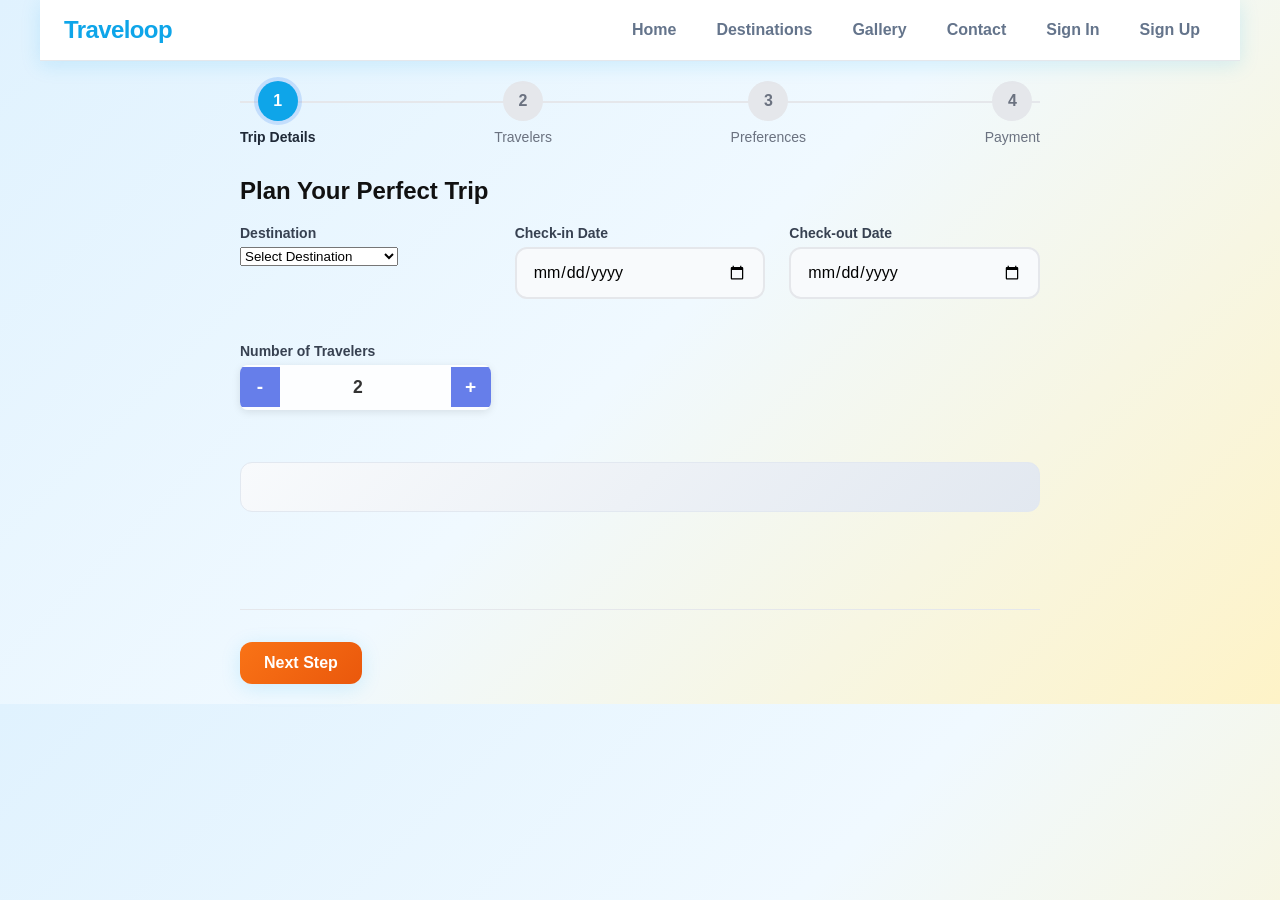
<file: booking.html>
<!DOCTYPE html>
<html lang="en">
<head>
  <meta charset="utf-8" />
  <meta name="viewport" content="width=device-width,initial-scale=1" />
  <title>Book Your Trip - Traveloop</title>
  <link rel="stylesheet" href="css/style.css" />
  <script src="js/app.js"></script>
</head>
<body>
  <nav class="nav container">
    <div class="brand">Traveloop</div>
    <ul class="nav-links" id="mainNavLinks">
      <li><a href="index.html">Home</a></li>
      <li><a href="destinations.html">Destinations</a></li>
      <li><a href="gallery.html">Gallery</a></li>
      <li><a href="contact.html">Contact</a></li>
      <li><a href="login.html">Sign In</a></li>
      <li><a href="signup.html">Sign Up</a></li>
    </ul>
  </nav>

  <main class="container">
    <div class="booking-container">
      <div class="booking-progress">
        <div class="step active" data-step="1">
          <div class="step-number">1</div>
          <div class="step-label">Trip Details</div>
        </div>
        <div class="step" data-step="2">
          <div class="step-number">2</div>
          <div class="step-label">Travelers</div>
        </div>
        <div class="step" data-step="3">
          <div class="step-number">3</div>
          <div class="step-label">Preferences</div>
        </div>
        <div class="step" data-step="4">
          <div class="step-number">4</div>
          <div class="step-label">Payment</div>
        </div>
      </div>

      <div class="booking-content">
        <!-- Step 1: Trip Details -->
        <div class="booking-step active" id="step1">
          <h2>Plan Your Perfect Trip</h2>
          <div class="form-grid">
            <div class="form-group">
              <label>Destination</label>
              <select id="destination" onchange="updatePricing()">
                <option value="">Select Destination</option>
                <option value="goa">Goa - ₹3,000/day</option>
                <option value="manali">Manali - ₹2,500/day</option>
                <option value="jaipur">Jaipur - ₹2,000/day</option>
                <option value="kerala">Kerala - ₹3,500/day</option>
                <option value="agra">Agra - ₹2,000/day</option>
                <option value="kashmir">Kashmir - ₹3,000/day</option>
                <option value="ladakh">Ladakh - ₹4,000/day</option>
                <option value="andaman">Andaman - ₹4,500/day</option>
              </select>
            </div>
            <div class="form-group">
              <label>Check-in Date</label>
              <input type="date" id="checkin" onchange="updatePricing()" />
            </div>
            <div class="form-group">
              <label>Check-out Date</label>
              <input type="date" id="checkout" onchange="updatePricing()" />
            </div>
            <div class="form-group">
              <label>Number of Travelers</label>
              <div class="number-input">
                <button type="button" onclick="updateTravelers(-1)">-</button>
                <input type="number" id="travelers" value="2" min="1" max="20" onchange="updatePricing()" />
                <button type="button" onclick="updateTravelers(1)">+</button>
              </div>
            </div>
          </div>
          <div class="pricing-summary" id="pricingSummary"></div>
        </div>

        <!-- Step 2: Travelers -->
        <div class="booking-step" id="step2">
          <h2>Traveler Information</h2>
          <div id="travelersForm"></div>
        </div>

        <!-- Step 3: Preferences -->
        <div class="booking-step" id="step3">
          <h2>Travel Preferences</h2>
          <div class="preferences-grid">
            <div class="preference-group">
              <h3>Accommodation Type</h3>
              <div class="radio-group">
                <label><input type="radio" name="accommodation" value="hotel" checked /> Hotel</label>
                <label><input type="radio" name="accommodation" value="resort" /> Resort</label>
                <label><input type="radio" name="accommodation" value="homestay" /> Homestay</label>
              </div>
            </div>
            <div class="preference-group">
              <h3>Meal Plan</h3>
              <div class="radio-group">
                <label><input type="radio" name="meals" value="none" /> No Meals</label>
                <label><input type="radio" name="meals" value="breakfast" checked /> Breakfast Only</label>
                <label><input type="radio" name="meals" value="full" /> Full Board</label>
              </div>
            </div>
            <div class="preference-group">
              <h3>Transportation</h3>
              <div class="checkbox-group">
                <label><input type="checkbox" name="transport" value="flight" /> Flight Booking</label>
                <label><input type="checkbox" name="transport" value="cab" /> Airport Transfer</label>
                <label><input type="checkbox" name="transport" value="local" /> Local Transport</label>
              </div>
            </div>
            <div class="preference-group">
              <h3>Activities</h3>
              <div class="checkbox-group">
                <label><input type="checkbox" name="activities" value="sightseeing" /> Sightseeing Tours</label>
                <label><input type="checkbox" name="activities" value="adventure" /> Adventure Sports</label>
                <label><input type="checkbox" name="activities" value="cultural" /> Cultural Experiences</label>
              </div>
            </div>
          </div>
        </div>

        <!-- Step 4: Payment -->
        <div class="booking-step" id="step4">
          <h2>Payment Details</h2>
          <div class="payment-container">
            <div class="booking-summary">
              <h3>Booking Summary</h3>
              <div id="finalSummary"></div>
            </div>
            <div class="payment-form">
              <div class="payment-methods">
                <label class="payment-method active">
                  <input type="radio" name="payment" value="card" checked />
                  <span>💳 Credit/Debit Card</span>
                </label>
                <label class="payment-method">
                  <input type="radio" name="payment" value="upi" />
                  <span>📱 UPI</span>
                </label>
                <label class="payment-method">
                  <input type="radio" name="payment" value="wallet" />
                  <span>👛 Wallet</span>
                </label>
              </div>
              <div class="card-form" id="cardForm">
                <div class="form-group">
                  <label>Card Number</label>
                  <input type="text" placeholder="1234 5678 9012 3456" maxlength="19" />
                </div>
                <div class="form-row">
                  <div class="form-group">
                    <label>Expiry Date</label>
                    <input type="text" placeholder="MM/YY" maxlength="5" />
                  </div>
                  <div class="form-group">
                    <label>CVV</label>
                    <input type="text" placeholder="123" maxlength="3" />
                  </div>
                </div>
                <div class="form-group">
                  <label>Cardholder Name</label>
                  <input type="text" placeholder="John Doe" />
                </div>
              </div>
            </div>
          </div>
        </div>
      </div>

      <div class="booking-actions">
        <button class="btn-secondary" id="prevBtn" onclick="previousStep()" style="display: none;">Previous</button>
        <button class="btn" id="nextBtn" onclick="nextStep()">Next Step</button>
      </div>
    </div>
  </main>

  <script>
    let currentStep = 1;
    let bookingData = {};

    document.addEventListener('DOMContentLoaded', () => {
      updatePricing();
      generateTravelersForm();
      
      // Check if destination was selected from home page
      const selectedDestination = localStorage.getItem('selected_destination');
      if (selectedDestination) {
        const destinationSelect = document.getElementById('destination');
        if (destinationSelect) {
          destinationSelect.value = selectedDestination;
          updatePricing();
        }
        localStorage.removeItem('selected_destination');
      }
    });

    function nextStep() {
      if (validateStep(currentStep)) {
        if (currentStep < 4) {
          currentStep++;
          updateStepDisplay();
        } else {
          processBooking();
        }
      }
    }

    function previousStep() {
      if (currentStep > 1) {
        currentStep--;
        updateStepDisplay();
      }
    }

    function updateStepDisplay() {
      document.querySelectorAll('.step').forEach((step, index) => {
        step.classList.toggle('active', index + 1 <= currentStep);
      });

      document.querySelectorAll('.booking-step').forEach((step, index) => {
        step.classList.toggle('active', index + 1 === currentStep);
      });

      document.getElementById('prevBtn').style.display = currentStep > 1 ? 'block' : 'none';
      document.getElementById('nextBtn').textContent = currentStep === 4 ? 'Complete Booking' : 'Next Step';
    }

    function validateStep(step) {
      switch(step) {
        case 1:
          return document.getElementById('destination').value && 
                 document.getElementById('checkin').value && 
                 document.getElementById('checkout').value;
        case 2:
          return true; // Travelers form validation
        case 3:
          return true; // Preferences validation
        case 4:
          return true; // Payment validation
      }
    }

    function updateTravelers(delta) {
      const input = document.getElementById('travelers');
      const newValue = Math.max(1, Math.min(20, parseInt(input.value) + delta));
      input.value = newValue;
      updatePricing();
      generateTravelersForm();
    }

    function generateTravelersForm() {
      const count = parseInt(document.getElementById('travelers').value);
      const container = document.getElementById('travelersForm');
      
      let html = '';
      for (let i = 1; i <= count; i++) {
        html += `
          <div class="traveler-form">
            <h4>Traveler ${i}</h4>
            <div class="form-row">
              <div class="form-group">
                <label>First Name</label>
                <input type="text" required />
              </div>
              <div class="form-group">
                <label>Last Name</label>
                <input type="text" required />
              </div>
            </div>
            <div class="form-row">
              <div class="form-group">
                <label>Age</label>
                <input type="number" min="1" max="100" required />
              </div>
              <div class="form-group">
                <label>Gender</label>
                <select required>
                  <option value="">Select</option>
                  <option value="male">Male</option>
                  <option value="female">Female</option>
                  <option value="other">Other</option>
                </select>
              </div>
            </div>
          </div>
        `;
      }
      container.innerHTML = html;
    }

    function updatePricing() {
      const destination = document.getElementById('destination').value;
      const checkin = document.getElementById('checkin').value;
      const checkout = document.getElementById('checkout').value;
      const travelers = parseInt(document.getElementById('travelers').value);

      if (!destination || !checkin || !checkout) return;

      const prices = {
        goa: 3000, manali: 2500, jaipur: 2000, kerala: 3500,
        agra: 2000, kashmir: 3000, ladakh: 4000, andaman: 4500
      };

      const days = Math.ceil((new Date(checkout) - new Date(checkin)) / (1000 * 60 * 60 * 24));
      const basePrice = prices[destination] * days * travelers;
      const taxes = basePrice * 0.18;
      const total = basePrice + taxes;

      document.getElementById('pricingSummary').innerHTML = `
        <div class="pricing-card">
          <h3>Price Breakdown</h3>
          <div class="price-item">
            <span>Base Price (${days} days × ${travelers} travelers)</span>
            <span>₹${basePrice.toLocaleString()}</span>
          </div>
          <div class="price-item">
            <span>Taxes & Fees (18%)</span>
            <span>₹${taxes.toLocaleString()}</span>
          </div>
          <div class="price-total">
            <span>Total Amount</span>
            <span>₹${total.toLocaleString()}</span>
          </div>
        </div>
      `;
    }

    function processBooking() {
      alert('Booking Successful! 🎉\n\nYour trip has been booked successfully. You will receive a confirmation email shortly.');
      window.location.href = 'profile.html';
    }
  </script>
</body>
</html>
</file>
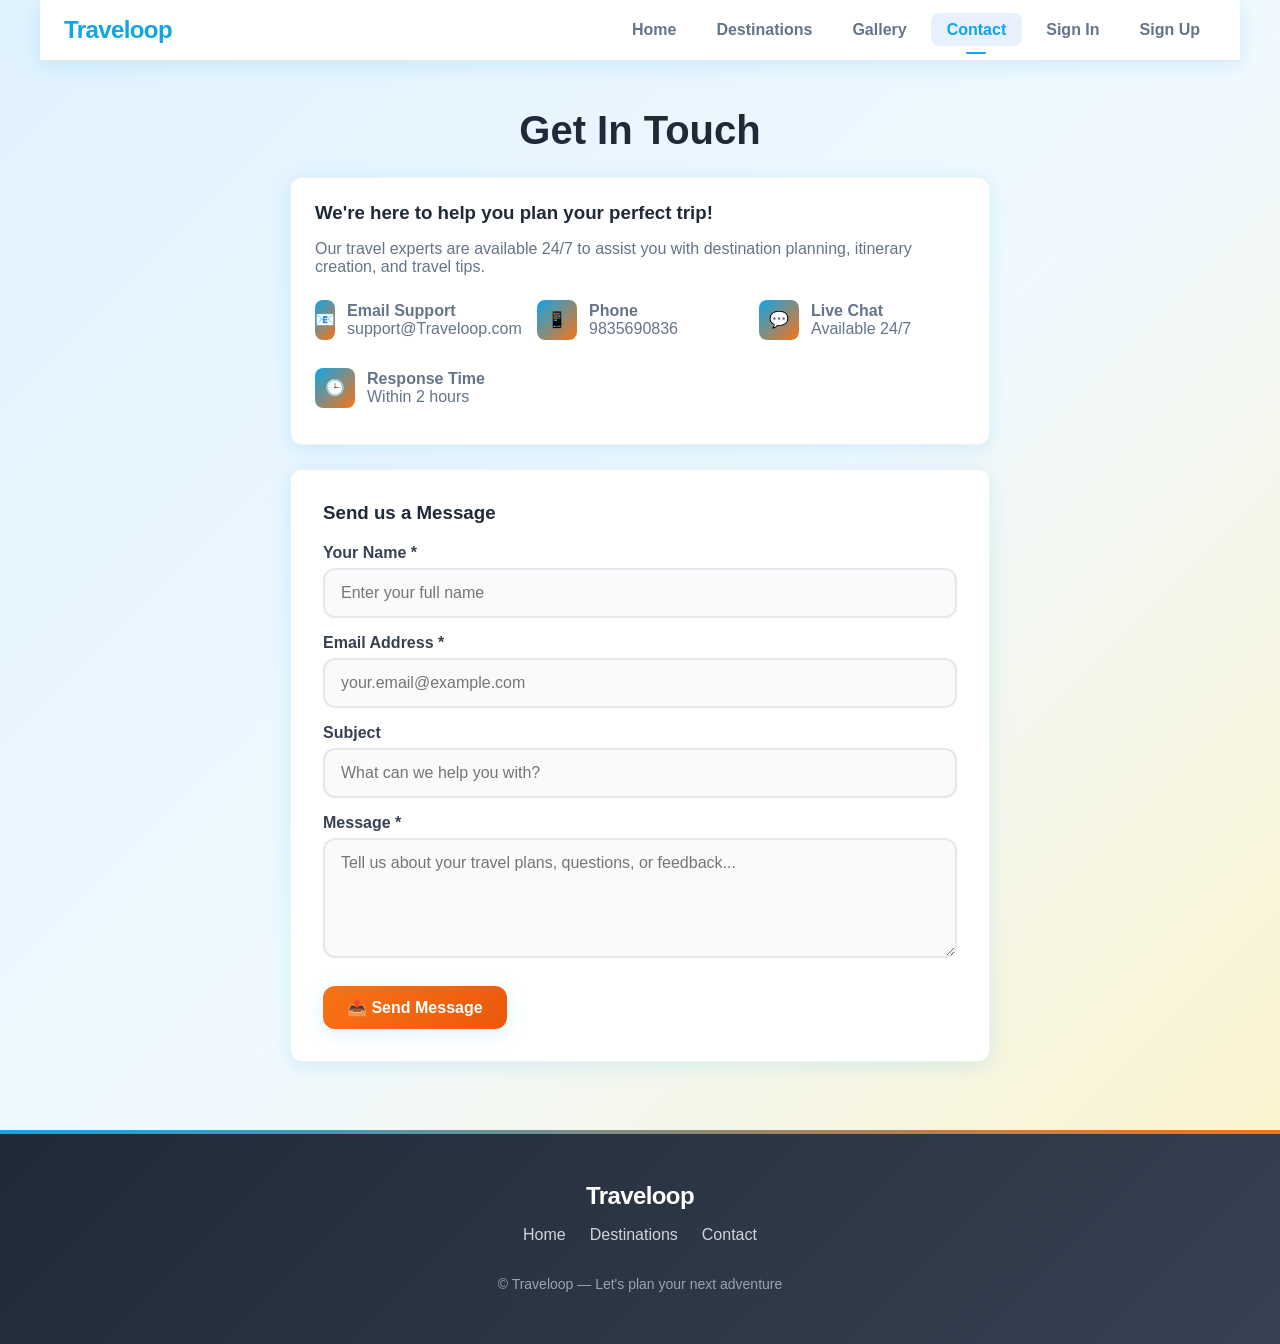
<file: contact.html>
<!DOCTYPE html>
<html lang="en">
<head>
  <meta charset="utf-8" />
  <meta name="viewport" content="width=device-width,initial-scale=1" />
  <title>Traveloop - Contact</title>
  <link rel="stylesheet" href="css/style.css" />
  <script src="js/app.js"></script>
</head>
<body>


  <nav class="nav container">
    <div class="brand">Traveloop</div>
    <ul class="nav-links" id="mainNavLinks">
      <!-- Navigation will be updated by JavaScript based on login state -->
      <li><a href="index.html">Home</a></li>
      <li><a href="destinations.html">Destinations</a></li>
      <li><a href="gallery.html">Gallery</a></li>
      <li><a href="contact.html" class="active">Contact</a></li>
      <li><a href="login.html">Sign In</a></li>
      <li><a href="signup.html">Sign Up</a></li>
    </ul>
  </nav>

  <main class="container">
    <h1 style="font-size: 2.5rem; font-weight: 800; margin-bottom: 24px; color: #1f2937; text-align: center;">Get In Touch</h1>
    
    <div class="contact-container">
      <div class="contact-info">
        <h3>We're here to help you plan your perfect trip!</h3>
        <p style="color: var(--muted); margin-bottom: 24px;">Our travel experts are available 24/7 to assist you with destination planning, itinerary creation, and travel tips.</p>
        
        <div style="display: grid; grid-template-columns: repeat(auto-fit, minmax(200px, 1fr)); gap: 16px;">
          <div class="contact-item">
            <div class="icon">📧</div>
            <div>
              <strong>Email Support</strong><br>
              support@Traveloop.com
            </div>
          </div>
          <div class="contact-item">
            <div class="icon">📱</div>
            <div>
              <strong>Phone</strong><br>
9835690836
            </div>
          </div>
          <div class="contact-item">
            <div class="icon">💬</div>
            <div>
              <strong>Live Chat</strong><br>
              Available 24/7
            </div>
          </div>
          <div class="contact-item">
            <div class="icon">🕒</div>
            <div>
              <strong>Response Time</strong><br>
              Within 2 hours
            </div>
          </div>
        </div>
      </div>

      <form id="contactForm" onsubmit="submitContact(event)" class="contact-form">
        <h3 style="margin: 0 0 20px; color: #1f2937;">Send us a Message</h3>
        
        <label for="cname">Your Name *</label>
        <input type="text" id="cname" placeholder="Enter your full name" required />
        
        <label for="cemail">Email Address *</label>
        <input type="email" id="cemail" placeholder="your.email@example.com" required />
        
        <label for="csubject">Subject</label>
        <input type="text" id="csubject" placeholder="What can we help you with?" />
        
        <label for="cmessage">Message *</label>
        <textarea id="cmessage" placeholder="Tell us about your travel plans, questions, or feedback..." required></textarea>
        
        <button class="btn" type="submit" style="margin-top: 8px;">
          📤 Send Message
        </button>
      </form>
      
      <div id="contact-success" class="hidden" style="background: var(--success); color: white; padding: 16px; border-radius: var(--radius); text-align: center; margin-top: 16px;">
        ✅ Thank you! Your message has been recorded successfully. We'll get back to you within 2 hours.
      </div>
    </div>
  </main>

  <footer class="footer">
    <div class="container">
      <div class="brand">Traveloop</div>
      <ul class="links">
        <li><a href="index.html">Home</a></li>
        <li><a href="destinations.html">Destinations</a></li>
        <li><a href="contact.html">Contact</a></li>
      </ul>
      <div class="copyright">
        © <span id="year4"></span> Traveloop — Let's plan your next adventure
      </div>
    </div>
  </footer>



</body>
</html>
</file>
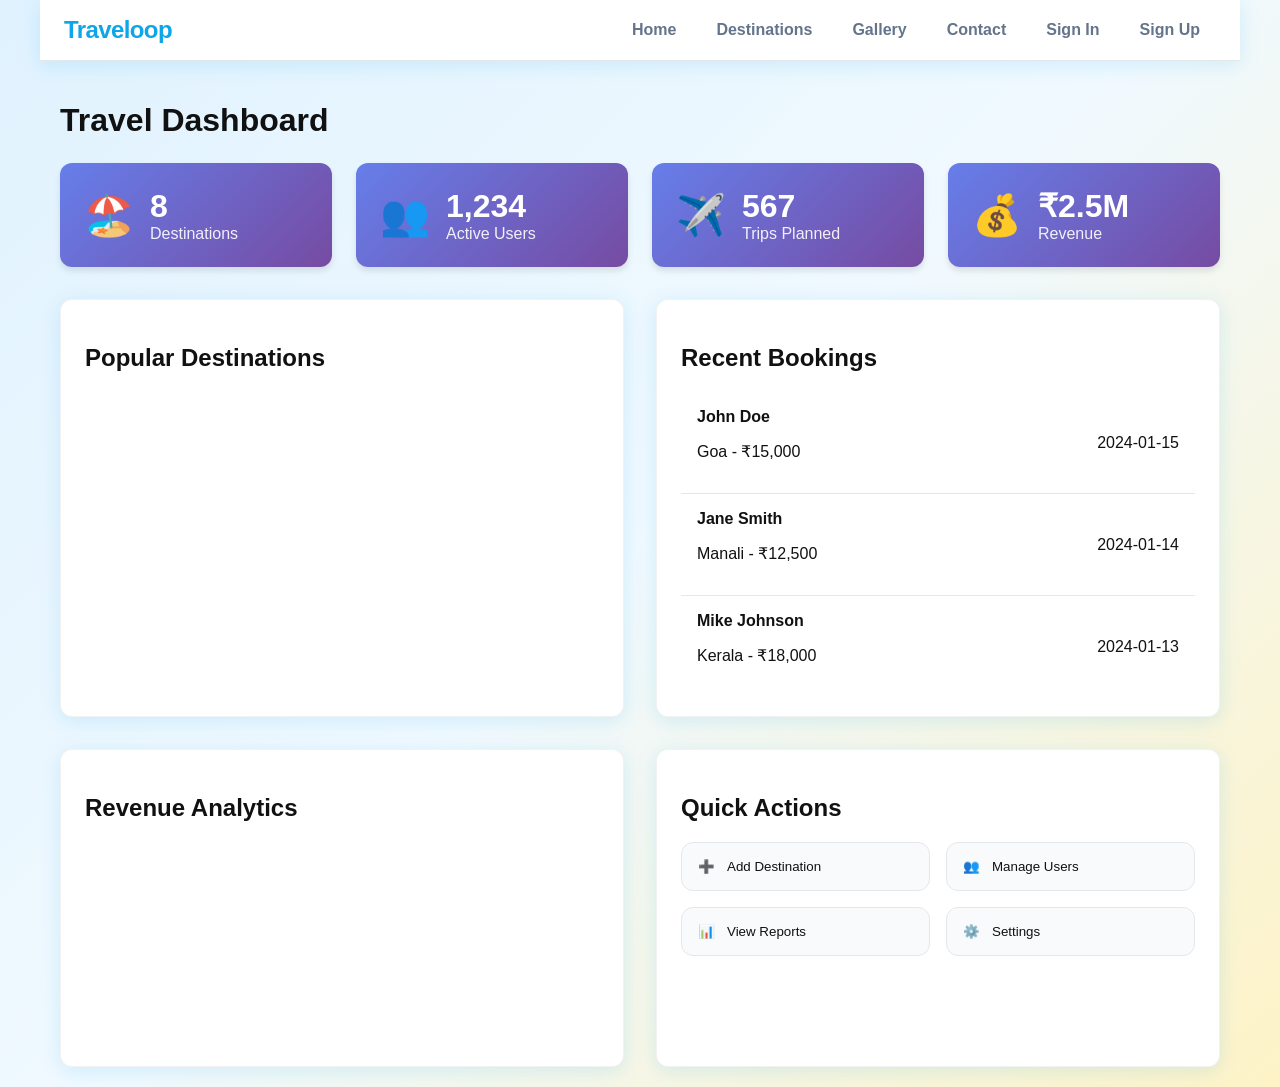
<file: dashboard.html>
<!DOCTYPE html>
<html lang="en">
<head>
  <meta charset="utf-8" />
  <meta name="viewport" content="width=device-width,initial-scale=1" />
  <title>Dashboard - Traveloop</title>
  <link rel="stylesheet" href="css/style.css" />
  <script src="js/app.js"></script>
</head>
<body>
  <nav class="nav container">
    <div class="brand">Traveloop</div>
    <ul class="nav-links" id="mainNavLinks">
      <li><a href="index.html">Home</a></li>
      <li><a href="destinations.html">Destinations</a></li>
      <li><a href="gallery.html">Gallery</a></li>
      <li><a href="contact.html">Contact</a></li>
      <li><a href="login.html">Sign In</a></li>
      <li><a href="signup.html">Sign Up</a></li>
    </ul>
  </nav>

  <main class="container">
    <div class="dashboard-header">
      <h1>Travel Dashboard</h1>
      <div class="dashboard-stats">
        <div class="stat-card">
          <div class="stat-icon">🏖️</div>
          <div class="stat-info">
            <h3 id="totalDestinations">8</h3>
            <p>Destinations</p>
          </div>
        </div>
        <div class="stat-card">
          <div class="stat-icon">👥</div>
          <div class="stat-info">
            <h3 id="totalUsers">1,234</h3>
            <p>Active Users</p>
          </div>
        </div>
        <div class="stat-card">
          <div class="stat-icon">✈️</div>
          <div class="stat-info">
            <h3 id="totalTrips">567</h3>
            <p>Trips Planned</p>
          </div>
        </div>
        <div class="stat-card">
          <div class="stat-icon">💰</div>
          <div class="stat-info">
            <h3 id="totalRevenue">₹2.5M</h3>
            <p>Revenue</p>
          </div>
        </div>
      </div>
    </div>

    <div class="dashboard-grid">
      <div class="dashboard-section">
        <h2>Popular Destinations</h2>
        <div class="chart-container">
          <canvas id="destinationsChart"></canvas>
        </div>
      </div>

      <div class="dashboard-section">
        <h2>Recent Bookings</h2>
        <div class="bookings-list" id="recentBookings"></div>
      </div>

      <div class="dashboard-section">
        <h2>Revenue Analytics</h2>
        <div class="chart-container">
          <canvas id="revenueChart"></canvas>
        </div>
      </div>

      <div class="dashboard-section">
        <h2>Quick Actions</h2>
        <div class="actions-grid">
          <button class="action-btn" onclick="addDestination()">
            <span>➕</span> Add Destination
          </button>
          <button class="action-btn" onclick="manageUsers()">
            <span>👥</span> Manage Users
          </button>
          <button class="action-btn" onclick="viewReports()">
            <span>📊</span> View Reports
          </button>
          <button class="action-btn" onclick="settings()">
            <span>⚙️</span> Settings
          </button>
        </div>
      </div>
    </div>
  </main>

  <script>
    document.addEventListener('DOMContentLoaded', () => {
      loadDashboard();
      createCharts();
    });

    function loadDashboard() {
      loadRecentBookings();
      updateStats();
    }

    function loadRecentBookings() {
      const bookings = [
        { user: 'John Doe', destination: 'Goa', amount: '₹15,000', date: '2024-01-15' },
        { user: 'Jane Smith', destination: 'Manali', amount: '₹12,500', date: '2024-01-14' },
        { user: 'Mike Johnson', destination: 'Kerala', amount: '₹18,000', date: '2024-01-13' }
      ];

      const container = document.getElementById('recentBookings');
      container.innerHTML = bookings.map(booking => `
        <div class="booking-item">
          <div class="booking-info">
            <strong>${booking.user}</strong>
            <p>${booking.destination} - ${booking.amount}</p>
          </div>
          <div class="booking-date">${booking.date}</div>
        </div>
      `).join('');
    }

    function createCharts() {
      // Simple chart simulation
      const ctx1 = document.getElementById('destinationsChart');
      const ctx2 = document.getElementById('revenueChart');
      
      if (ctx1) {
        ctx1.style.background = 'linear-gradient(45deg, #3b82f6, #06b6d4)';
        ctx1.style.borderRadius = '8px';
      }
      
      if (ctx2) {
        ctx2.style.background = 'linear-gradient(45deg, #10b981, #059669)';
        ctx2.style.borderRadius = '8px';
      }
    }

    function addDestination() {
      alert('Add Destination feature - Coming Soon!');
    }

    function manageUsers() {
      alert('User Management feature - Coming Soon!');
    }

    function viewReports() {
      alert('Reports feature - Coming Soon!');
    }

    function settings() {
      alert('Settings feature - Coming Soon!');
    }
  </script>
</body>
</html>
</file>
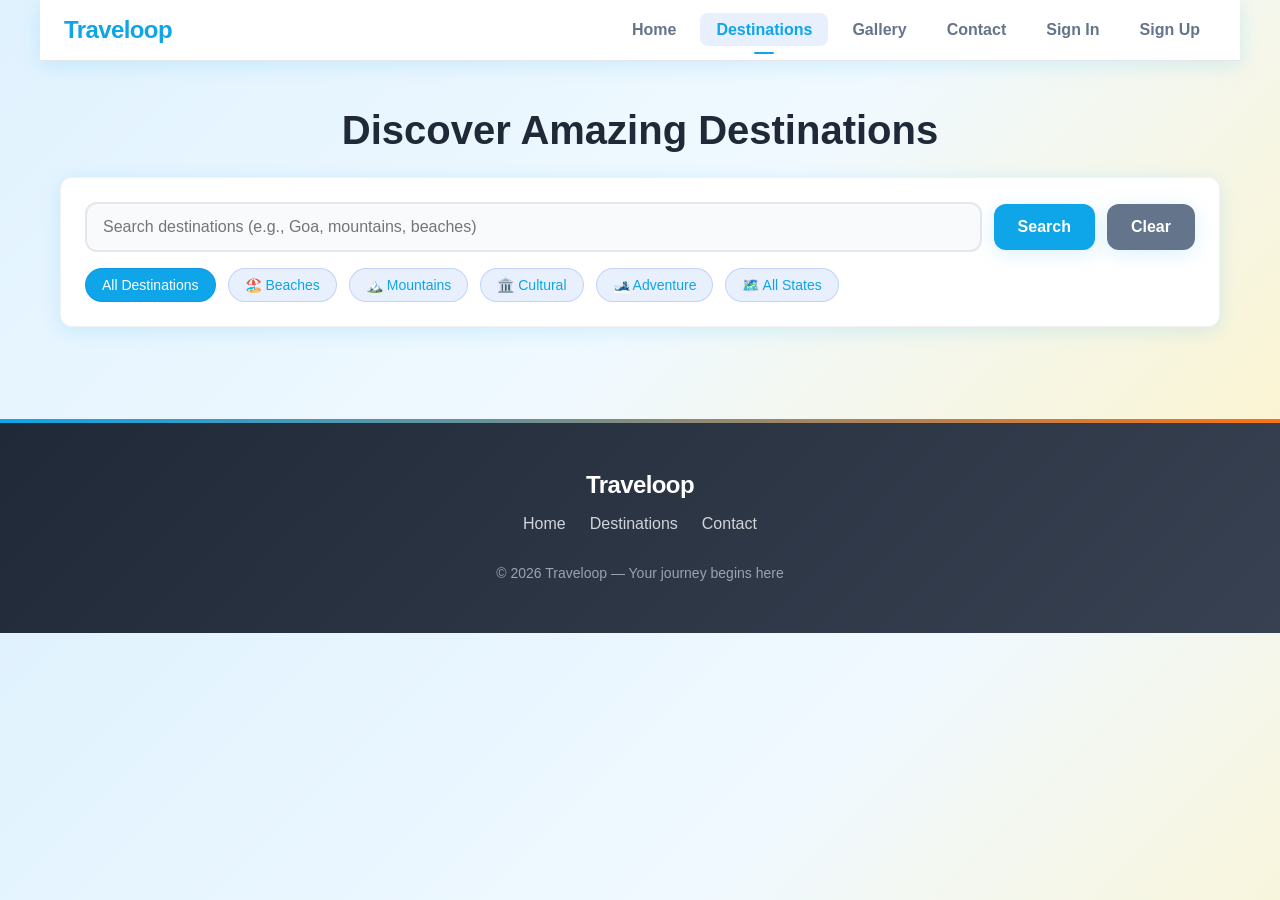
<file: destinations.html>
<!DOCTYPE html>
<html lang="en">
<head>
  <meta charset="utf-8" />
  <meta name="viewport" content="width=device-width,initial-scale=1" />
  <title>Traveloop - Destinations</title>
  <link rel="stylesheet" href="css/style.css" />
  <script src="js/app.js"></script>
</head>
<body>

  <nav class="nav container">
    <div class="brand">Traveloop</div>
    <ul class="nav-links" id="mainNavLinks">
      <li><a href="index.html">Home</a></li>
      <li><a href="destinations.html" class="active">Destinations</a></li>
      <li><a href="gallery.html">Gallery</a></li>
      <li><a href="contact.html">Contact</a></li>
      <li><a href="login.html">Sign In</a></li>
      <li><a href="signup.html">Sign Up</a></li>
    </ul>
  </nav>


  <main class="container">
    <h1 style="font-size: 2.5rem; font-weight: 800; margin-bottom: 24px; color: #1f2937; text-align: center;">Discover Amazing Destinations</h1>

    <div class="search-container">
      <div class="search-row">
        <input id="searchInput" type="text" placeholder="Search destinations (e.g., Goa, mountains, beaches)" onkeyup="if(event.key==='Enter')handleSearch()" />
        <button onclick="handleSearch()" class="btn">Search</button>
        <button onclick="clearSearch()" class="btn" style="background: #64748b;">Clear</button>
      </div>
      
      <div class="search-filters">
        <div class="filter-chip active" data-category="all" onclick="handleFilter('all')">All Destinations</div>
        <div class="filter-chip" data-category="beach" onclick="handleFilter('beach')">🏖️ Beaches</div>
        <div class="filter-chip" data-category="mountain" onclick="handleFilter('mountain')">🏔️ Mountains</div>
        <div class="filter-chip" data-category="cultural" onclick="handleFilter('cultural')">🏛️ Cultural</div>
        <div class="filter-chip" data-category="adventure" onclick="handleFilter('adventure')">🎿 Adventure</div>
        <div class="filter-chip" data-category="states" onclick="showAllStates()">🗺️ All States</div>
      </div>
      
      <div id="search-meta" style="margin-top: 12px; font-size: 0.875rem; color: var(--muted); display: none;">
        <span id="result-count"></span>
        <span id="filter-info"></span>
      </div>
    </div>

    <div class="cards fade-in" id="dest-cards"></div>
    
    <!-- No Results State -->
    <div id="no-results" style="display: none; text-align: center; padding: 60px 20px;">
      <div style="font-size: 4rem; margin-bottom: 16px;">🔍</div>
      <h3 style="color: #1f2937; margin-bottom: 8px;">No destinations found</h3>
      <p style="color: var(--muted); margin-bottom: 24px;">Try adjusting your search or filter criteria</p>
      <button onclick="clearSearch()" class="btn">Show All Destinations</button>
    </div>
  </main>


  <footer class="footer">
    <div class="container">
      <div class="brand">Traveloop</div>
      <ul class="links">
        <li><a href="index.html">Home</a></li>
        <li><a href="destinations.html">Destinations</a></li>
        <li><a href="contact.html">Contact</a></li>
      </ul>
      <div class="copyright">
        © <span id="year2"></span> Traveloop — Your journey begins here
      </div>
    </div>
  </footer>


  <script>
    let currentSearchQuery = '';
    let currentFilter = 'all';
    
    // Handle search with meta info display
    function handleSearch() {
      currentSearchQuery = document.getElementById('searchInput').value?.toLowerCase() || '';
      
      // Check if searching for a state
      const matchedState = ALL_STATES.find(state => 
        state.name.toLowerCase().includes(currentSearchQuery) || 
        state.destinations.some(dest => dest.toLowerCase().includes(currentSearchQuery))
      );
      
      if (matchedState && currentSearchQuery) {
        // Show state with all tourist places
        const container = document.getElementById('dest-cards');
        const stateHTML = `
          <div class="card slide-up">
            <div class="card-body">
              <h3 style="color: #1f2937; margin-bottom: 8px;">${matchedState.name}</h3>
              <p style="color: var(--muted); margin-bottom: 12px;">Tourist Places:</p>
              <div class="state-destinations" style="display: flex; flex-wrap: wrap; gap: 6px;">
                ${matchedState.destinations.map(dest => `<span style="background: #3b82f6; color: white; padding: 6px 12px; border-radius: 16px; font-size: 0.875rem;">${dest}</span>`).join('')}
              </div>
            </div>
          </div>
        `;
        container.innerHTML = stateHTML;
        document.getElementById('no-results').style.display = 'none';
        document.getElementById('search-meta').style.display = 'flex';
        document.getElementById('result-count').textContent = `Found ${matchedState.destinations.length} places in ${matchedState.name}`;
        document.getElementById('filter-info').textContent = '';
        return;
      }
      
      performSearchAndFilter();
    }
    
    // Handle category filter
    function handleFilter(category) {
      currentFilter = category;
      document.querySelectorAll('.filter-chip').forEach(chip => chip.classList.remove('active'));
      document.querySelector(`[data-category="${category}"]`)?.classList.add('active');
      
      if (category === 'all') {
        renderCards(document.getElementById('dest-cards'), DESTINATIONS);
        document.getElementById('search-meta').style.display = 'none';
        document.getElementById('no-results').style.display = 'none';
      } else {
        performSearchAndFilter();
      }
    }
    
    // Combined search and filter function
    function performSearchAndFilter() {
      const container = document.getElementById('dest-cards');
      const noResults = document.getElementById('no-results');
      const searchMeta = document.getElementById('search-meta');
      
      let filtered = DESTINATIONS;
      
      // Apply category filter
      if (currentFilter !== 'all') {
        filtered = filtered.filter(d => d.category === currentFilter);
      }
      
      // Apply search filter
      if (currentSearchQuery) {
        filtered = filtered.filter(d => 
          d.name.toLowerCase().includes(currentSearchQuery) || 
          d.short.toLowerCase().includes(currentSearchQuery) ||
          d.category.toLowerCase().includes(currentSearchQuery)
        );
      }
      
      renderCards(container, filtered);
      
      // Show/hide meta info
      if (currentSearchQuery || currentFilter !== 'all') {
        searchMeta.style.display = 'flex';
        searchMeta.style.gap = '12px';
        searchMeta.style.alignItems = 'center';
        document.getElementById('result-count').textContent = `${filtered.length} destination${filtered.length !== 1 ? 's' : ''} found`;
        
        let filterText = '';
        if (currentFilter !== 'all') {
          const catNames = { beach: 'Beaches', mountain: 'Mountains', cultural: 'Cultural', adventure: 'Adventure' };
          filterText = ` in ${catNames[currentFilter] || currentFilter}`;
        }
        document.getElementById('filter-info').textContent = filterText;
      } else {
        searchMeta.style.display = 'none';
      }
      
      // Show/hide no results
      if (filtered.length === 0) {
        container.style.display = 'none';
        noResults.style.display = 'block';
      } else {
        container.style.display = 'grid';
        noResults.style.display = 'none';
      }
    }
    
    // Clear search and filters
    function clearSearch() {
      document.getElementById('searchInput').value = '';
      currentSearchQuery = '';
      document.getElementById('dest-cards').style.display = 'grid';
      document.getElementById('no-results').style.display = 'none';
      document.getElementById('search-meta').style.display = 'none';
      currentFilter = 'all';
      document.querySelectorAll('.filter-chip').forEach(chip => chip.classList.remove('active'));
      document.querySelector('[data-category="all"]').classList.add('active');
      renderCards(document.getElementById('dest-cards'), DESTINATIONS);
    }
    
    // Initialize page
    document.addEventListener('DOMContentLoaded', () => {
      renderCards(document.getElementById('dest-cards'), DESTINATIONS);
    });
    
    // Show all states function
    function showAllStates() {
      const container = document.getElementById('dest-cards');
      document.querySelectorAll('.filter-chip').forEach(chip => chip.classList.remove('active'));
      document.querySelector('[data-category="states"]').classList.add('active');
      
      const statesHTML = ALL_STATES.map(state => `
        <div class="card slide-up">
          <div class="card-body">
            <h3 style="color: #1f2937; margin-bottom: 8px;">${state.name}</h3>
            <div class="state-destinations">
              ${state.destinations.map(dest => `<span class="destination-tag">${dest}</span>`).join('')}
            </div>
          </div>
        </div>
      `).join('');
      
      container.innerHTML = statesHTML;
      document.getElementById('no-results').style.display = 'none';
      document.getElementById('search-meta').style.display = 'flex';
      document.getElementById('result-count').textContent = `${ALL_STATES.length} states & territories`;
      document.getElementById('filter-info').textContent = '';
    }
    
    // Export functions to global scope
    window.showAllStates = showAllStates;
    window.handleSearch = handleSearch;
    window.handleFilter = handleFilter;
    window.clearSearch = clearSearch;
  </script>
</body>
</html>
</file>
<file: css/style.css>
:root{
  --primary: #0ea5e9;
  --primary-dark: #0284c7;
  --accent: #f97316;
  --accent-dark: #ea580c;
  --muted: #64748b;
  --bg: linear-gradient(135deg, #e0f2fe 0%, #f0f9ff 50%, #fef3c7 100%);
  --card: #ffffff;
  --card-hover: #f8fafc;
  --success: #10b981;
  --danger: #ef4444;
  --radius: 12px;
  --container: 1200px;
  --shadow: 0 4px 20px rgba(14, 165, 233, 0.15);
  --shadow-hover: 0 8px 30px rgba(14, 165, 233, 0.25);
  --gap: 20px;
  --transition: all 0.3s cubic-bezier(0.4, 0, 0.2, 1);
}

*{box-sizing: border-box}
body{
  margin:0;
  font-family: "Inter", Arial, sans-serif;
  background: var(--bg);
  color:#111;
  -webkit-font-smoothing:antialiased;
}
.container{
  max-width: var(--container);
  margin: 0 auto;
  padding: 20px;
}
/* Profile Upload Section */
.profile-upload{
  display:flex;
  justify-content:center;
  margin-bottom:30px;
}

.profile-circle{
  width:130px;
  height:130px;
  border-radius:50%;
  border:4px solid #d6d6d6;
  overflow:hidden;
  cursor:pointer;
  position:relative;
  background:#f3f3f3;
  display:flex;
  align-items:center;
  justify-content:center;
  transition:0.3s;
}

.profile-circle:hover{
  border-color:#4da6ff;
  transform:scale(1.03);
}

.profile-circle img{
  width:100%;
  height:100%;
  object-fit:cover;
}

.upload-text{
  position:absolute;
  color:white;
  background:rgba(0,0,0,0.5);
  width:100%;
  text-align:center;
  bottom:0;
  padding:8px 0;
  font-size:14px;
}


/* NAV */
.nav{
  display:flex;
  align-items:center;
  justify-content:space-between;
  background:var(--card);
  padding:16px 24px;
  box-shadow: var(--shadow);
  border-bottom: 1px solid #e5e7eb;
  position: sticky;
  top: 0;
  z-index: 100;
  backdrop-filter: blur(10px);
}
.brand{
  font-weight: 800;
  color: var(--primary);
  font-size: 1.5rem;
  letter-spacing: -0.025em;
}
.nav-links{list-style:none;display:flex;gap:8px;margin:0;padding:0}
.nav-links a{
  text-decoration:none;
  color:var(--muted);
  font-weight:600;
  padding: 8px 16px;
  border-radius: 8px;
  transition: var(--transition);
  position: relative;
}
.nav-links a:hover{
  color: var(--primary);
  background: rgba(37, 99, 235, 0.05);
}
.nav-links a.active{
  color: var(--primary);
  background: rgba(37, 99, 235, 0.1);
}
.nav-links a.active::after{
  content: '';
  position: absolute;
  bottom: -8px;
  left: 50%;
  transform: translateX(-50%);
  width: 20px;
  height: 2px;
  background: var(--primary);
  border-radius: 1px;
}



/* HERO */
.hero{
  display:flex;
  align-items:center;
  gap:40px;
  margin-top:24px;
  background: linear-gradient(135deg, rgba(14, 165, 233, 0.08), rgba(249, 115, 22, 0.08), rgba(251, 191, 36, 0.08));
  padding:32px;
  border-radius:var(--radius);
  border: 1px solid rgba(14, 165, 233, 0.2);
  position: relative;
  overflow: hidden;
}
.hero::before{
  content: '';
  position: absolute;
  top: -50%;
  right: -50%;
  width: 200%;
  height: 200%;
  background: radial-gradient(circle, rgba(37, 99, 235, 0.03) 0%, transparent 70%);
  animation: float 20s ease-in-out infinite;
  pointer-events: none;
}
@keyframes float{
  0%, 100% { transform: rotate(0deg); }
  50% { transform: rotate(180deg); }
}
.hero-left{flex:1; position: relative; z-index: 1;}
.hero-left h1{
  margin:0;
  font-size: 2.75rem;
  font-weight: 800;
  line-height: 1.2;
  background: linear-gradient(135deg, var(--primary), var(--accent));
  -webkit-background-clip: text;
  -webkit-text-fill-color: transparent;
  background-clip: text;
}
.hero-left p{
  color:var(--muted);
  margin:16px 0 24px;
  font-size: 1.125rem;
  line-height: 1.6;
}
.hero-right{flex:1;text-align:right; position: relative; z-index: 1;}
.hero-right img{
  width: 100%;
  max-height: 360px;
  border-radius: var(--radius);
  object-fit: cover;
  box-shadow: var(--shadow-hover);
  transition: var(--transition);
}
.hero-right img:hover{
  transform: scale(1.02);
}

.btn{
  background: linear-gradient(135deg, var(--accent), var(--accent-dark));
  color:white;
  display:inline-block;
  padding:12px 24px;
  border-radius: var(--radius);
  text-decoration:none;
  font-weight: 600;
  font-size: 1rem;
  transition: var(--transition);
  border: none;
  cursor: pointer;
  position: relative;
  overflow: hidden;
  box-shadow: var(--shadow);
}
.btn::before{
  content: '';
  position: absolute;
  top: 0;
  left: -100%;
  width: 100%;
  height: 100%;
  background: linear-gradient(90deg, transparent, rgba(255,255,255,0.2), transparent);
  transition: left 0.5s;
}
.btn:hover{
  transform: translateY(-2px);
  box-shadow: var(--shadow-hover);
}
.btn:hover::before{
  left: 100%;
}
.btn:active{
  transform: translateY(0);
}


/* CARDS */
.cards{
  display:grid;
  grid-template-columns: repeat(auto-fill, minmax(300px, 1fr));
  gap: var(--gap);
  margin-top: 24px;
}
.card{
  background: var(--card);
  border-radius: var(--radius);
  box-shadow: var(--shadow);
  overflow: hidden;
  cursor: pointer;
  transition: var(--transition);
  position: relative;
  border: 1px solid rgba(0,0,0,0.05);
}
.card::before{
  content: '';
  position: absolute;
  top: 0;
  left: 0;
  right: 0;
  bottom: 0;
  background: linear-gradient(135deg, rgba(37, 99, 235, 0.1), rgba(245, 158, 11, 0.1));
  opacity: 0;
  transition: var(--transition);
  z-index: 1;
}
.card:hover::before{
  opacity: 1;
}
.card img{
  width: 100%;
  height: 200px;
  object-fit: cover;
  transition: var(--transition);
}
.card:hover img{
  transform: scale(1.05);
}
.card .card-body{
  padding: 20px;
  position: relative;
  z-index: 2;
}
.card h3{
  margin: 0 0 8px;
  font-size: 1.25rem;
  font-weight: 700;
  color: #1f2937;
}
.card .destination-meta{
  display: flex;
  justify-content: space-between;
  align-items: center;
  margin-bottom: 8px;
}
.card .price{
  background: var(--accent);
  color: white;
  padding: 4px 8px;
  border-radius: 6px;
  font-size: 0.875rem;
  font-weight: 600;
}
.card .category{
  background: rgba(37, 99, 235, 0.1);
  color: var(--primary);
  padding: 4px 8px;
  border-radius: 6px;
  font-size: 0.75rem;
  font-weight: 500;
  text-transform: uppercase;
  letter-spacing: 0.025em;
}
.card p{
  margin: 0;
  color: var(--muted);
  font-size: 0.875rem;
  line-height: 1.5;
}
.card:hover{
  transform: translateY(-8px);
  box-shadow: var(--shadow-hover);
}
.card .card-actions{
  margin-top: 16px;
  display: flex;
  gap: 8px;
}
.card .btn-small{
  padding: 6px 12px;
  font-size: 0.875rem;
  border-radius: 6px;
  text-decoration: none;
  color: white;
  background: var(--primary);
  transition: var(--transition);
}
.card .btn-small:hover{
  background: var(--primary-dark);
}


/* FEATURES */
.features{
  display:grid;
  grid-template-columns: repeat(auto-fit, minmax(280px, 1fr));
  gap: var(--gap);
  margin-top: 24px;
}
.feature{
  background: var(--card);
  padding: 24px;
  border-radius: var(--radius);
  flex: 1;
  min-width: 200px;
  box-shadow: var(--shadow);
  border: 1px solid rgba(0,0,0,0.05);
  transition: var(--transition);
  position: relative;
  overflow: hidden;
}
.feature::before{
  content: '';
  position: absolute;
  top: 0;
  left: 0;
  width: 4px;
  height: 100%;
  background: linear-gradient(135deg, var(--primary), var(--accent));
  transform: scaleY(0);
  transition: var(--transition);
}
.feature:hover{
  transform: translateY(-4px);
  box-shadow: var(--shadow-hover);
}
.feature:hover::before{
  transform: scaleY(1);
}
.feature h3{
  margin: 0 0 12px;
  font-size: 1.25rem;
  font-weight: 700;
  color: #1f2937;
}
.feature p{
  margin: 0;
  color: var(--muted);
  line-height: 1.6;
}
.feature .feature-icon{
  width: 48px;
  height: 48px;
  background: linear-gradient(135deg, var(--primary), var(--accent));
  border-radius: 12px;
  display: flex;
  align-items: center;
  justify-content: center;
  margin-bottom: 16px;
  color: white;
  font-size: 1.5rem;
}


/* SEARCH */
.search-container{
  background: var(--card);
  padding: 24px;
  border-radius: var(--radius);
  box-shadow: var(--shadow);
  margin-bottom: 24px;
  border: 1px solid rgba(0,0,0,0.05);
}
.search-row{
  display: flex;
  gap: 12px;
  align-items: center;
  flex-wrap: wrap;
}
.search-row input{
  flex: 1;
  min-width: 250px;
  padding: 14px 16px;
  border-radius: var(--radius);
  border: 2px solid #e5e7eb;
  font-size: 1rem;
  transition: var(--transition);
  background: var(--card-hover);
}
.search-row input:focus{
  outline: none;
  border-color: var(--primary);
  box-shadow: 0 0 0 3px rgba(37, 99, 235, 0.1);
}
.search-row button{
  padding: 14px 24px;
  border-radius: var(--radius);
  border: none;
  background: var(--primary);
  color: white;
  font-weight: 600;
  cursor: pointer;
  transition: var(--transition);
  box-shadow: var(--shadow);
}
.search-row button:hover{
  background: var(--primary-dark);
  transform: translateY(-2px);
  box-shadow: var(--shadow-hover);
}
.search-filters{
  display: flex;
  gap: 12px;
  margin-top: 16px;
  flex-wrap: wrap;
}
.filter-chip{
  padding: 8px 16px;
  border-radius: 20px;
  background: rgba(37, 99, 235, 0.1);
  color: var(--primary);
  border: 1px solid rgba(37, 99, 235, 0.2);
  cursor: pointer;
  transition: var(--transition);
  font-size: 0.875rem;
  font-weight: 500;
}
.filter-chip:hover{
  background: rgba(37, 99, 235, 0.15);
}
.filter-chip.active{
  background: var(--primary);
  color: white;
}


/* DETAILS */
.details{
  background: var(--card);
  padding: 32px;
  border-radius: var(--radius);
  box-shadow: var(--shadow);
  border: 1px solid rgba(0,0,0,0.05);
}
.details img{
  width: 100%;
  border-radius: var(--radius);
  max-height: 480px;
  object-fit: cover;
  box-shadow: var(--shadow-hover);
}
.details h2{
  margin: 24px 0 16px;
  font-size: 2.25rem;
  font-weight: 800;
  color: #1f2937;
}
.detail-meta{
  display: flex;
  gap: 16px;
  color: var(--muted);
  margin: 16px 0 24px;
  flex-wrap: wrap;
}
.detail-meta .meta-item{
  display: flex;
  align-items: center;
  gap: 6px;
  padding: 6px 12px;
  background: rgba(37, 99, 235, 0.1);
  border-radius: 8px;
  color: var(--primary);
  font-weight: 500;
}
.details .info-grid{
  display: grid;
  grid-template-columns: repeat(auto-fit, minmax(300px, 1fr));
  gap: 24px;
  margin: 24px 0;
}
.details .info-section{
  background: var(--card-hover);
  padding: 20px;
  border-radius: var(--radius);
  border: 1px solid rgba(0,0,0,0.05);
}
.details .info-section h3{
  margin: 0 0 12px;
  font-size: 1.125rem;
  font-weight: 700;
  color: #1f2937;
}
.details .info-section ul{
  margin: 0;
  padding-left: 20px;
  color: var(--muted);
  line-height: 1.6;
}
.details .info-section li{
  margin-bottom: 6px;
}
.details .action-buttons{
  display: flex;
  gap: 12px;
  margin-top: 24px;
  flex-wrap: wrap;
}


/* CONTACT FORM */
.contact-container{
  max-width: 700px;
  margin: 0 auto;
}
.contact-form{
  background: var(--card);
  padding: 32px;
  border-radius: var(--radius);
  box-shadow: var(--shadow);
  border: 1px solid rgba(0,0,0,0.05);
}
.contact-form label{
  font-weight: 600;
  color: #374151;
  margin-bottom: 6px;
  display: block;
}
.contact-form input, 
.contact-form textarea{
  width: 100%;
  padding: 14px 16px;
  border-radius: var(--radius);
  border: 2px solid #e5e7eb;
  font-size: 1rem;
  font-family: inherit;
  transition: var(--transition);
  background: var(--card-hover);
  margin-bottom: 16px;
}
.contact-form input:focus, 
.contact-form textarea:focus{
  outline: none;
  border-color: var(--primary);
  box-shadow: 0 0 0 3px rgba(37, 99, 235, 0.1);
}
.contact-form textarea{
  resize: vertical;
  min-height: 120px;
}
.contact-info{
  background: var(--card);
  padding: 24px;
  border-radius: var(--radius);
  box-shadow: var(--shadow);
  margin-bottom: 24px;
  border: 1px solid rgba(0,0,0,0.05);
}
.contact-info h3{
  margin: 0 0 16px;
  color: #1f2937;
  font-weight: 700;
}
.contact-item{
  display: flex;
  align-items: center;
  gap: 12px;
  margin-bottom: 12px;
  color: var(--muted);
}
.contact-item .icon{
  width: 40px;
  height: 40px;
  background: linear-gradient(135deg, var(--primary), var(--accent));
  border-radius: 8px;
  display: flex;
  align-items: center;
  justify-content: center;
  color: white;
  font-weight: 600;
}


/* FOOTER */
.footer{
  background: linear-gradient(135deg, #1f2937, #374151);
  color: white;
  padding: 32px 0;
  text-align: center;
  margin-top: 48px;
  position: relative;
}
.footer::before{
  content: '';
  position: absolute;
  top: 0;
  left: 0;
  right: 0;
  height: 4px;
  background: linear-gradient(90deg, var(--primary), var(--accent));
}
.footer .container{
  display: flex;
  flex-direction: column;
  align-items: center;
  gap: 16px;
}
.footer .brand{
  color: white;
  font-size: 1.5rem;
  font-weight: 800;
}
.footer .links{
  display: flex;
  gap: 24px;
  list-style: none;
  padding: 0;
  margin: 0;
}
.footer .links a{
  color: #d1d5db;
  text-decoration: none;
  transition: var(--transition);
}
.footer .links a:hover{
  color: white;
}
.footer .copyright{
  color: #9ca3af;
  font-size: 0.875rem;
  margin-top: 16px;
}

/* LOADING & ANIMATIONS */
.loading-skeleton{
  background: linear-gradient(90deg, #f0f0f0 25%, #e0e0e0 50%, #f0f0f0 75%);
  background-size: 200% 100%;
  animation: loading 1.5s infinite;
}
@keyframes loading{
  0%{ background-position: 200% 0; }
  100%{ background-position: -200% 0; }
}
.fade-in{
  animation: fadeIn 0.6s ease-out;
}
@keyframes fadeIn{
  from{ opacity: 0; transform: translateY(20px); }
  to{ opacity: 1; transform: translateY(0); }
}
.slide-up{
  animation: slideUp 0.4s ease-out;
}
@keyframes slideUp{
  from{ transform: translateY(30px); opacity: 0; }
  to{ transform: translateY(0); opacity: 1; }
}

/* RESPONSIVE DESIGN */
@media (max-width: 1024px){
  .container{
    padding: 16px;
  }
  .hero{
    padding: 24px;
  }
  .cards{
    grid-template-columns: repeat(auto-fill, minmax(280px, 1fr));
  }
}

@media (max-width: 768px){
  .hero{
    flex-direction: column;
    gap: 24px;
    text-align: center;
  }
  .hero-left h1{
    font-size: 2.25rem;
  }
  .nav{
    padding: 12px 16px;
  }
  .nav-links{
    gap: 4px;
  }
  .nav-links a{
    padding: 6px 12px;
    font-size: 0.875rem;
  }
  .cards{
    grid-template-columns: 1fr;
  }
  .features{
    grid-template-columns: 1fr;
  }
  .details{
    padding: 24px;
  }
  .details h2{
    font-size: 1.875rem;
  }
  .search-row{
    flex-direction: column;
    align-items: stretch;
  }
  .search-row input{
    min-width: auto;
  }
  .footer .links{
    flex-direction: column;
    gap: 12px;
  }
}

@media (max-width: 480px){
  .container{
    padding: 12px;
  }
  .hero{
    padding: 16px;
  }
  .hero-left h1{
    font-size: 1.875rem;
  }
  .card{
    min-width: auto;
  }
  .details{
    padding: 16px;
  }
  .contact-form{
    padding: 24px;
  }
}

.hidden{display:none}

/* FAVORITES */
.favorite-btn{
  background: rgba(255,255,255,0.9);
  border: none;
  border-radius: 50%;
  width: 36px;
  height: 36px;
  cursor: pointer;
  transition: var(--transition);
  font-size: 1rem;
  display: flex;
  align-items: center;
  justify-content: center;
  backdrop-filter: blur(10px);
}
.favorite-btn:hover{
  background: rgba(255,255,255,1);
  transform: scale(1.1);
}
.favorite-btn.favorited{
  background: rgba(239, 68, 68, 0.9);
  color: white;
}
.favorite-btn-large{
  background: linear-gradient(135deg, var(--primary), var(--primary-dark));
  color: white;
  border: none;
  padding: 12px 24px;
  border-radius: var(--radius);
  cursor: pointer;
  font-weight: 600;
  transition: var(--transition);
  box-shadow: var(--shadow);
}
.favorite-btn-large:hover{
  transform: translateY(-2px);
  box-shadow: var(--shadow-hover);
}
.favorite-btn-large.favorited{
  background: linear-gradient(135deg, var(--danger), #dc2626);
}

/* LOADING STATES */
.loading{
  opacity: 0.6;
  pointer-events: none;
}
.loading::after{
  content: '';
  position: absolute;
  top: 50%;
  left: 50%;
  width: 20px;
  height: 20px;
  margin: -10px 0 0 -10px;
  border: 2px solid var(--primary);
  border-radius: 50%;
  border-top-color: transparent;
  animation: spin 1s linear infinite;
}
@keyframes spin{
  to{ transform: rotate(360deg); }
}

/* ENHANCED ANIMATIONS */
.slide-up{
  animation: slideUp 0.4s ease-out forwards;
}
@keyframes slideUp{
  from{ 
    opacity: 0; 
    transform: translateY(30px); 
  }
  to{ 
    opacity: 1; 
    transform: translateY(0); 
  }
}

.scale-in{
  animation: scaleIn 0.3s ease-out;
}
@keyframes scaleIn{
  from{ 
    opacity: 0; 
    transform: scale(0.9); 
  }
  to{ 
    opacity: 1; 
    transform: scale(1); 
  }
}

/* SEARCH ENHANCEMENTS */
.search-highlight{
  background: linear-gradient(120deg, rgba(245, 158, 11, 0.3) 0%, rgba(245, 158, 11, 0.1) 100%);
  padding: 2px 4px;
  border-radius: 4px;
  font-weight: 600;
}

/* TOOLTIP */
.tooltip{
  position: relative;
}
.tooltip::after{
  content: attr(data-tooltip);
  position: absolute;
  bottom: 125%;
  left: 50%;
  transform: translateX(-50%);
  background: rgba(0,0,0,0.8);
  color: white;
  padding: 6px 8px;
  border-radius: 4px;
  font-size: 0.75rem;
  white-space: nowrap;
  opacity: 0;
  visibility: hidden;
  transition: var(--transition);
  z-index: 1000;
}
.tooltip:hover::after{
  opacity: 1;
  visibility: visible;
}

/* PRICE BADGES */
.price-badge{
  background: linear-gradient(135deg, var(--accent), var(--accent-dark));
  color: white;
  padding: 6px 12px;
  border-radius: 20px;
  font-size: 0.875rem;
  font-weight: 700;
  box-shadow: var(--shadow);
}

/* RATING STARS */
.rating{
  display: flex;
  align-items: center;
  gap: 4px;
}
.stars{
  color: var(--accent);
}
.rating-text{
  font-size: 0.875rem;
  color: var(--muted);
}

/* WEATHER BADGE */
.weather-badge{
  background: rgba(59, 130, 246, 0.1);
  color: var(--primary);
  padding: 4px 8px;
  border-radius: 6px;
  font-size: 0.75rem;
  font-weight: 500;
}

/* SEASON BADGE */
.season-badge{
  background: rgba(16, 185, 129, 0.1);
  color: var(--success);
  padding: 4px 8px;
  border-radius: 6px;
  font-size: 0.75rem;
  font-weight: 500;
}

/* CATEGORY BADGES */
.category-beach{
  background: rgba(59, 130, 246, 0.1);
  color: #3b82f6;
}
.category-mountain{
  background: rgba(34, 197, 94, 0.1);
  color: #22c55e;
}
.category-cultural{
  background: rgba(168, 85, 247, 0.1);
  color: #a855f7;
}
.category-adventure{
  background: rgba(245, 158, 11, 0.1);
  color: var(--accent);
}

/* PROGRESSIVE LOADING */
.lazy-load{
  opacity: 0;
  transition: opacity 0.3s;
}
.lazy-load.loaded{
  opacity: 1;
}

/* ACCESSIBILITY IMPROVEMENTS */
.sr-only{
  position: absolute;
  width: 1px;
  height: 1px;
  padding: 0;
  margin: -1px;
  overflow: hidden;
  clip: rect(0,0,0,0);
  white-space: nowrap;
  border: 0;
}

/* FOCUS STYLES */
button:focus,
input:focus,
textarea:focus,
a:focus{
  outline: 2px solid var(--primary);
  outline-offset: 2px;
}


/* HIGH CONTRAST MODE */
@media (prefers-contrast: high){
  :root{
    --primary: #0000ff;
    --accent: #ff4500;
    --muted: #333333;
    --card: #ffffff;
    --shadow: 0 4px 8px rgba(0,0,0,0.3);
  }
}

/* TRANSPORTATION BUTTONS */
.transport-btn{
  background: rgba(255,255,255,0.2);
  color: white;
  border: 2px solid rgba(255,255,255,0.3);
  padding: 10px 16px;
  border-radius: 8px;
  font-size: 0.875rem;
  font-weight: 600;
  cursor: pointer;
  transition: var(--transition);
  backdrop-filter: blur(10px);
  white-space: nowrap;
}
.transport-btn:hover{
  background: rgba(255,255,255,0.3);
  border-color: rgba(255,255,255,0.5);
  transform: translateY(-2px);
}
.transport-btn.selected{
  background: rgba(255,255,255,0.9);
  color: #667eea;
  border-color: white;
  box-shadow: 0 4px 12px rgba(0,0,0,0.15);
}

/* TRAVEL PLANNER ENHANCEMENTS */
.planner-step{
  animation: slideUp 0.6s ease-out;
}
.planner-step:nth-child(2){ animation-delay: 0.1s; }
.planner-step:nth-child(3){ animation-delay: 0.2s; }

/* RESPONSIVE TRANSPORT BUTTONS */
@media (max-width: 768px){
  .transport-btn{
    flex: 1;
    min-width: 80px;
    padding: 8px 12px;
    font-size: 0.75rem;
  }
  .travel-planner{
    padding: 24px !important;
  }
}


@media (max-width: 480px){
  .transport-btn{
    flex: 1;
    min-width: 70px;
    padding: 6px 8px;
    font-size: 0.7rem;
  }
}

/* LOGIN & SIGNUP STYLES */
.login-container,
.signup-container{
  display: grid;
  grid-template-columns: 1fr 400px;
  gap: 48px;
  align-items: start;
  margin-top: 32px;
  min-height: 60vh;
}

.login-card,
.signup-card{
  background: var(--card);
  padding: 40px;
  border-radius: var(--radius);
  box-shadow: var(--shadow);
  border: 1px solid rgba(0,0,0,0.05);
  max-width: 500px;
  margin: 0 auto;
  width: 100%;
}

.login-header,
.signup-header{
  text-align: center;
  margin-bottom: 32px;
}

.login-header h1,
.signup-header h1{
  margin: 0 0 8px;
  font-size: 2rem;
  font-weight: 800;
  color: #1f2937;
  background: linear-gradient(135deg, var(--primary), var(--accent));
  -webkit-background-clip: text;
  -webkit-text-fill-color: transparent;
  background-clip: text;
}

.login-header p,
.signup-header p{
  color: var(--muted);
  margin: 0;
  font-size: 1rem;
}

.login-form,
.signup-form{
  margin-bottom: 24px;
}

.form-row{
  display: grid;
  grid-template-columns: 1fr 1fr;
  gap: 16px;
}

.form-group{
  margin-bottom: 20px;
}

.form-group label{
  display: block;
  font-weight: 600;
  color: #374151;
  margin-bottom: 6px;
  font-size: 0.875rem;
}

.form-group input{
  width: 100%;
  padding: 14px 16px;
  border-radius: var(--radius);
  border: 2px solid #e5e7eb;
  font-size: 1rem;
  transition: var(--transition);
  background: var(--card-hover);
  font-family: inherit;
}

.form-group input:focus{
  outline: none;
  border-color: var(--primary);
  box-shadow: 0 0 0 3px rgba(37, 99, 235, 0.1);
}

.form-group input.error{
  border-color: var(--danger);
  box-shadow: 0 0 0 3px rgba(239, 68, 68, 0.1);
}

.password-container{
  position: relative;
  display: flex;
  align-items: center;
}

.toggle-password{
  position: absolute;
  right: 12px;
  background: none;
  border: none;
  cursor: pointer;
  font-size: 1.125rem;
  padding: 4px;
  color: var(--muted);
  transition: var(--transition);
  border-radius: 4px;
}

.toggle-password:hover{
  color: var(--primary);
  background: rgba(37, 99, 235, 0.05);
}

.error-message{
  color: var(--danger);
  font-size: 0.75rem;
  margin-top: 4px;
  display: block;
  min-height: 1rem;
}

.form-options{
  display: flex;
  justify-content: space-between;
  align-items: center;
  margin: 20px 0;
  flex-wrap: wrap;
  gap: 12px;
}

.checkbox-container{
  display: flex;
  align-items: center;
  cursor: pointer;
  font-size: 0.875rem;
  color: #374151;
}

.checkbox-container input[type="checkbox"]{
  position: absolute;
  opacity: 0;
  cursor: pointer;
  height: 0;
  width: 0;
}

.checkmark{
  height: 18px;
  width: 18px;
  background-color: var(--card-hover);
  border: 2px solid #e5e7eb;
  border-radius: 4px;
  margin-right: 8px;
  position: relative;
  transition: var(--transition);
}

.checkbox-container:hover input ~ .checkmark{
  border-color: var(--primary);
}

.checkbox-container input:checked ~ .checkmark{
  background-color: var(--primary);
  border-color: var(--primary);
}

.checkmark:after{
  content: "";
  position: absolute;
  display: none;
  left: 5px;
  top: 2px;
  width: 4px;
  height: 8px;
  border: solid white;
  border-width: 0 2px 2px 0;
  transform: rotate(45deg);
}

.checkbox-container input:checked ~ .checkmark:after{
  display: block;
}

.forgot-password{
  color: var(--primary);
  text-decoration: none;
  font-size: 0.875rem;
  transition: var(--transition);
}

.forgot-password:hover{
  color: var(--primary-dark);
  text-decoration: underline;
}

.login-btn,
.signup-btn{
  width: 100%;
  padding: 16px 24px;
  margin-top: 8px;
  font-size: 1rem;
  position: relative;
}

.login-btn .loading-spinner,
.signup-btn .loading-spinner{
  position: absolute;
  right: 16px;
  top: 50%;
  transform: translateY(-50%);
  font-size: 1.125rem;
}

.login-footer,
.signup-footer{
  text-align: center;
  padding-top: 20px;
  border-top: 1px solid #e5e7eb;
  color: var(--muted);
  font-size: 0.875rem;
}

.login-footer a,
.signup-footer a{
  color: var(--primary);
  text-decoration: none;
  font-weight: 600;
  transition: var(--transition);
}

.login-footer a:hover,
.signup-footer a:hover{
  color: var(--primary-dark);
  text-decoration: underline;
}

.alert{
  padding: 12px 16px;
  border-radius: var(--radius);
  margin-top: 16px;
  font-size: 0.875rem;
  font-weight: 500;
}

.alert.success{
  background: rgba(16, 185, 129, 0.1);
  color: var(--success);
  border: 1px solid rgba(16, 185, 129, 0.2);
}

.alert.error{
  background: rgba(239, 68, 68, 0.1);
  color: var(--danger);
  border: 1px solid rgba(239, 68, 68, 0.2);
}

.alert.info{
  background: rgba(59, 130, 246, 0.1);
  color: var(--primary);
  border: 1px solid rgba(59, 130, 246, 0.2);
}

/* PASSWORD STRENGTH */
.password-strength{
  margin-top: 8px;
}

.password-strength-meter{
  width: 100%;
  height: 4px;
  background: #e5e7eb;
  border-radius: 2px;
  overflow: hidden;
  margin-bottom: 4px;
}

.strength-bar{
  height: 100%;
  transition: var(--transition);
  border-radius: 2px;
}

.strength-weak .strength-bar{
  width: 33%;
  background: var(--danger);
}

.strength-medium .strength-bar{
  width: 66%;
  background: #f59e0b;
}

.strength-strong .strength-bar{
  width: 100%;
  background: var(--success);
}

.strength-text{
  font-size: 0.75rem;
  font-weight: 500;
}

.strength-weak .strength-text{
  color: var(--danger);
}

.strength-medium .strength-text{
  color: #f59e0b;
}

.strength-strong .strength-text{
  color: var(--success);
}

/* BENEFITS SECTIONS */
.login-benefits,
.signup-benefits{
  background: var(--card);
  padding: 32px;
  border-radius: var(--radius);
  box-shadow: var(--shadow);
  border: 1px solid rgba(0,0,0,0.05);
  position: sticky;
  top: 120px;
  height: fit-content;
}

.login-benefits h3,
.signup-benefits h3{
  margin: 0 0 24px;
  font-size: 1.5rem;
  font-weight: 700;
  color: #1f2937;
  text-align: center;
}

.benefits-list{
  list-style: none;
  padding: 0;
  margin: 0;
}

.benefits-list li{
  padding: 12px 0;
  border-bottom: 1px solid #f3f4f6;
  color: #374151;
  font-size: 0.875rem;
  line-height: 1.5;
}

.benefits-list li:last-child{
  border-bottom: none;
}

.benefits-grid{
  display: grid;
  gap: 20px;
}

.benefit-item{
  display: flex;
  gap: 12px;
  align-items: flex-start;
}

.benefit-icon{
  width: 40px;
  height: 40px;
  background: linear-gradient(135deg, var(--primary), var(--accent));
  border-radius: 10px;
  display: flex;
  align-items: center;
  justify-content: center;
  font-size: 1.25rem;
  flex-shrink: 0;
}

.benefit-item h4{
  margin: 0 0 4px;
  font-size: 1rem;
  font-weight: 600;
  color: #1f2937;
}

.benefit-item p{
  margin: 0;
  font-size: 0.875rem;
  color: var(--muted);
  line-height: 1.4;
}

/* RESPONSIVE DESIGN FOR LOGIN/SIGNUP */
@media (max-width: 1024px){
  .login-container,
  .signup-container{
    gap: 32px;
  }
  
  .login-benefits,
  .signup-benefits{
    position: static;
  }
}

@media (max-width: 768px){
  .login-container,
  .signup-container{
    grid-template-columns: 1fr;
    gap: 24px;
    margin-top: 16px;
  }
  
  .login-card,
  .signup-card{
    padding: 32px 24px;
    max-width: none;
  }
  
  .form-row{
    grid-template-columns: 1fr;
    gap: 0;
  }
  
  .form-options{
    flex-direction: column;
    align-items: flex-start;
    gap: 12px;
  }
  
  .login-benefits,
  .signup-benefits{
    padding: 24px;
  }
}

@media (max-width: 480px){
  .login-card,
  .signup-card{
    padding: 24px 20px;
    margin: 0 -12px;
  }
  
  .login-header h1,
  .signup-header h1{
    font-size: 1.75rem;
  }
  
  .form-group input{
    padding: 12px 14px;
  }
  
  .login-benefits,
  .signup-benefits{
    padding: 20px;
    margin: 0 -12px;
  }
  
  .benefit-item{
    flex-direction: column;
    text-align: center;
    gap: 8px;
  }
}

/* USER MENU */
.user-menu{
  position: relative;
  display: flex;
  align-items: center;
  gap: 12px;
}

.user-avatar{
  width: 36px;
  height: 36px;
  background: linear-gradient(135deg, var(--primary), var(--accent));
  border-radius: 50%;
  display: flex;
  align-items: center;
  justify-content: center;
  color: white;
  font-weight: 600;
  font-size: 0.875rem;
  cursor: pointer;
  transition: var(--transition);
}

.user-avatar:hover{
  transform: scale(1.05);
}

.user-dropdown{
  position: absolute;
  top: 100%;
  right: 0;
  background: var(--card);
  border-radius: var(--radius);
  box-shadow: var(--shadow-hover);
  border: 1px solid rgba(0,0,0,0.1);
  padding: 8px 0;
  min-width: 200px;
  z-index: 1000;
  opacity: 0;
  visibility: hidden;
  transform: translateY(-10px);
  transition: var(--transition);
}

.user-dropdown.show{
  opacity: 1;
  visibility: visible;
  transform: translateY(0);
}

.user-dropdown a,
.user-dropdown button{
  display: block;
  width: 100%;
  padding: 12px 16px;
  text-decoration: none;
  color: #374151;
  font-size: 0.875rem;
  border: none;
  background: none;
  text-align: left;
  cursor: pointer;
  transition: var(--transition);
}

.user-dropdown a:hover,
.user-dropdown button:hover{
  background: rgba(37, 99, 235, 0.05);
  color: var(--primary);
}

.user-dropdown .divider{
  height: 1px;
  background: #e5e7eb;
  margin: 8px 0;
}

.user-info{
  padding: 12px 16px;
  border-bottom: 1px solid #e5e7eb;
  margin-bottom: 8px;
}

.user-info .user-name{
  font-weight: 600;
  color: #1f2937;
  font-size: 0.875rem;
}


.user-info .user-email{
  color: var(--muted);
  font-size: 0.75rem;
  margin-top: 2px;
}

/* PROFILE PAGE STYLES */
.profile-container{
  max-width: 1000px;
  margin: 0 auto;
}

.profile-header{
  display: flex;
  align-items: center;
  gap: 24px;
  background: var(--card);
  padding: 32px;
  border-radius: var(--radius);
  box-shadow: var(--shadow);
  margin-bottom: 24px;
}

.profile-avatar{
  width: 80px;
  height: 80px;
  background: linear-gradient(135deg, var(--primary), var(--accent));
  border-radius: 50%;
  display: flex;
  align-items: center;
  justify-content: center;
  color: white;
  font-weight: 700;
  font-size: 1.5rem;
  flex-shrink: 0;
}

.profile-info h1{
  margin: 0 0 8px;
  font-size: 2rem;
  font-weight: 800;
  color: #1f2937;
}

.profile-email{
  color: var(--muted);
  margin: 0 0 4px;
  font-size: 1rem;
}

.profile-username{
  color: var(--primary);
  margin: 0;
  font-weight: 600;
  font-size: 0.875rem;
}

.profile-stats{
  display: grid;
  grid-template-columns: repeat(auto-fit, minmax(150px, 1fr));
  gap: 16px;
  margin-bottom: 24px;
}

.stat-item{
  background: var(--card);
  padding: 20px;
  border-radius: var(--radius);
  box-shadow: var(--shadow);
  text-align: center;
}

.stat-number{
  font-size: 2rem;
  font-weight: 800;
  color: var(--primary);
  margin-bottom: 4px;
}

.stat-label{
  color: var(--muted);
  font-size: 0.875rem;
  font-weight: 500;
}

.profile-details{
  display: grid;
  gap: 24px;
}

.profile-section{
  background: var(--card);
  padding: 32px;
  border-radius: var(--radius);
  box-shadow: var(--shadow);
}

.profile-section h3{
  margin: 0 0 20px;
  font-size: 1.25rem;
  font-weight: 700;
  color: #1f2937;
}

.detail-grid{
  display: grid;
  grid-template-columns: repeat(auto-fit, minmax(250px, 1fr));
  gap: 16px;
}

.detail-item{
  display: flex;
  justify-content: space-between;
  align-items: center;
  padding: 12px 0;
  border-bottom: 1px solid #f3f4f6;
}

.detail-item:last-child{
  border-bottom: none;
}

.detail-item strong{
  color: #374151;
  font-weight: 600;
}

.detail-item span{
  color: var(--muted);
}

.status-verified{
  color: var(--success) !important;
  font-weight: 500;
}

.actions-grid{
  display: grid;
  grid-template-columns: repeat(auto-fit, minmax(200px, 1fr));
  gap: 16px;
}

.action-btn{
  display: flex;
  align-items: center;
  gap: 12px;
  padding: 16px;
  background: var(--card-hover);
  border: 1px solid #e5e7eb;
  border-radius: var(--radius);
  cursor: pointer;
  transition: var(--transition);
  text-decoration: none;
  color: inherit;
}

.action-btn:hover{
  background: var(--primary);
  color: white;
  border-color: var(--primary);
  transform: translateY(-2px);
  box-shadow: var(--shadow-hover);
}

.action-icon{
  font-size: 1.5rem;
  width: 40px;
  text-align: center;
}

.action-text strong{
  display: block;
  font-weight: 600;
  margin-bottom: 4px;
}

.action-text small{
  font-size: 0.75rem;
  opacity: 0.8;
}

.activity-list{
  display: grid;
  gap: 12px;
}

.activity-item{
  display: flex;
  align-items: center;
  gap: 12px;
  padding: 12px;
  background: var(--card-hover);
  border-radius: var(--radius);
  border-left: 4px solid var(--primary);
}

.activity-icon{
  font-size: 1.25rem;
  width: 32px;
  text-align: center;
}

.activity-content{
  flex: 1;
}

.activity-text{
  font-weight: 500;
  color: #374151;
  margin-bottom: 2px;
}

.activity-time{
  font-size: 0.75rem;
  color: var(--muted);
}

.no-activity{
  color: var(--muted);
  text-align: center;
  font-style: italic;
  margin: 20px 0;
}

.settings-list{
  display: grid;
  gap: 20px;
}

.setting-item{
  display: flex;
  justify-content: space-between;
  align-items: center;
  padding: 16px 0;
  border-bottom: 1px solid #f3f4f6;
}

.setting-item:last-child{
  border-bottom: none;
}

.setting-item.danger{
  background: rgba(239, 68, 68, 0.02);
  margin: 0 -20px;
  padding: 20px;
  border-radius: var(--radius);
}

.setting-item.danger > div{
  max-width: 70%;
}

.setting-item strong{
  display: block;
  color: #1f2937;
  margin-bottom: 4px;
}

.setting-item p{
  margin: 0;
  color: var(--muted);
  font-size: 0.875rem;
}

.setting-status{
  color: var(--success);
  font-weight: 500;
  font-size: 0.875rem;
}

/* TOGGLE SWITCH */
.switch{
  position: relative;
  display: inline-block;
  width: 50px;
  height: 24px;
}

.switch input{
  opacity: 0;
  width: 0;
  height: 0;
}

.slider{
  position: absolute;
  cursor: pointer;
  top: 0;
  left: 0;
  right: 0;
  bottom: 0;
  background-color: #ccc;
  transition: var(--transition);
  border-radius: 24px;
}

.slider:before{
  position: absolute;
  content: "";
  height: 18px;
  width: 18px;
  left: 3px;
  bottom: 3px;
  background-color: white;
  transition: var(--transition);
  border-radius: 50%;
}

input:checked + .slider{
  background-color: var(--primary);
}

input:checked + .slider:before{
  transform: translateX(26px);
}

.danger-btn{
  background: var(--danger);
  color: white;
  border: none;
  padding: 8px 16px;
  border-radius: var(--radius);
  font-size: 0.875rem;
  font-weight: 500;
  cursor: pointer;
  transition: var(--transition);
}

.danger-btn:hover{
  background: #dc2626;
  transform: translateY(-1px);
}

.profile-error{
  text-align: center;
  padding: 60px 20px;
  background: var(--card);
  border-radius: var(--radius);
  box-shadow: var(--shadow);
}

.profile-error h2{
  color: #1f2937;
  margin-bottom: 16px;
}

.profile-error p{
  color: var(--muted);
  margin-bottom: 24px;
}


/* RESPONSIVE DESIGN FOR PROFILE */
@media (max-width: 768px){
  .profile-header{
    flex-direction: column;
    text-align: center;
    padding: 24px;
  }
  
  .profile-info h1{
    font-size: 1.75rem;
  }
  
  .profile-stats{
    grid-template-columns: repeat(2, 1fr);
  }
  
  .profile-section{
    padding: 24px;
  }
  
  .detail-grid{
    grid-template-columns: 1fr;
  }
  
  .actions-grid{
    grid-template-columns: 1fr;
  }
  
  .setting-item{
    flex-direction: column;
    align-items: flex-start;
    gap: 12px;
  }
  
  .setting-item > div{
    max-width: 100% !important;
  }
}

@media (max-width: 480px){
  .profile-stats{
    grid-template-columns: 1fr;
  }
  
  .profile-container{
    margin: 0 -12px;
  }
}

/* ========================================
   TRIP PLANNER ENHANCEMENTS
======================================== */

.trip-planner-section {
  background: linear-gradient(135deg, #667eea 0%, #764ba2 100%);
  border-radius: 16px;
  padding: 24px;
  margin: 32px 0;
  box-shadow: 0 8px 32px rgba(102, 126, 234, 0.3);
  color: white;
}

.trip-planner-section h3 {
  color: white;
  font-size: 1.75rem;
  font-weight: 700;
  margin-bottom: 24px;
  text-align: center;
}

.trip-planner-form {
  background: rgba(255, 255, 255, 0.1);
  border-radius: 12px;
  padding: 24px;
  backdrop-filter: blur(10px);
  border: 1px solid rgba(255, 255, 255, 0.2);
}

.planner-row {
  display: grid;
  grid-template-columns: 1fr 1fr;
  gap: 24px;
  margin-bottom: 24px;
}

.planner-group {
  display: flex;
  flex-direction: column;
  gap: 8px;
}

.planner-group label {
  font-weight: 600;
  font-size: 0.9rem;
  color: rgba(255, 255, 255, 0.9);
  display: flex;
  align-items: center;
  gap: 8px;
}

.number-input {
  display: flex;
  align-items: center;
  background: rgba(255, 255, 255, 0.9);
  border-radius: 8px;
  overflow: hidden;
  box-shadow: 0 2px 8px rgba(0, 0, 0, 0.1);
}

.number-input button {
  background: #667eea;
  color: white;
  border: none;
  width: 40px;
  height: 40px;
  font-size: 1.2rem;
  font-weight: bold;
  cursor: pointer;
  transition: background 0.2s ease;
}

.number-input button:hover {
  background: #5a6fd8;
}

.number-input input {
  flex: 1;
  border: none;
  text-align: center;
  font-size: 1.1rem;
  font-weight: 600;
  padding: 12px;
  background: transparent;
  color: #333;
  min-width: 60px;
}

.range-input {
  display: flex;
  flex-direction: column;
  gap: 8px;
}

.range-input input[type="range"] {
  -webkit-appearance: none;
  width: 100%;
  height: 6px;
  border-radius: 3px;
  background: rgba(255, 255, 255, 0.3);
  outline: none;
  cursor: pointer;
}

.range-input input[type="range"]::-webkit-slider-thumb {
  -webkit-appearance: none;
  appearance: none;
  width: 20px;
  height: 20px;
  border-radius: 50%;
  background: white;
  cursor: pointer;
  box-shadow: 0 2px 8px rgba(0, 0, 0, 0.2);
}

.range-input input[type="range"]::-moz-range-thumb {
  width: 20px;
  height: 20px;
  border-radius: 50%;
  background: white;
  cursor: pointer;
  border: none;
  box-shadow: 0 2px 8px rgba(0, 0, 0, 0.2);
}

.range-input span {
  text-align: center;
  font-weight: 600;
  font-size: 1.1rem;
  color: white;
  background: rgba(255, 255, 255, 0.2);
  padding: 8px 16px;
  border-radius: 20px;
  align-self: flex-start;
}

.planner-group select {
  padding: 12px 16px;
  border: none;
  border-radius: 8px;
  background: rgba(255, 255, 255, 0.9);
  color: #333;
  font-size: 1rem;
  font-weight: 500;
  cursor: pointer;
  transition: all 0.2s ease;
  box-shadow: 0 2px 8px rgba(0, 0, 0, 0.1);
}

.planner-group select:focus {
  outline: none;
  background: white;
  box-shadow: 0 0 0 3px rgba(255, 255, 255, 0.3);
}

.cost-breakdown {
  background: rgba(255, 255, 255, 0.15);
  border-radius: 12px;
  padding: 20px;
  margin: 24px 0;
  border: 1px solid rgba(255, 255, 255, 0.2);
}

.cost-breakdown h4 {
  color: white;
  font-size: 1.3rem;
  font-weight: 600;
  margin-bottom: 16px;
  text-align: center;
}

.cost-items {
  display: flex;
  flex-direction: column;
  gap: 12px;
}

.cost-item {
  display: flex;
  justify-content: space-between;
  align-items: center;
  padding: 12px 16px;
  background: rgba(255, 255, 255, 0.1);
  border-radius: 8px;
  color: rgba(255, 255, 255, 0.9);
  font-size: 0.95rem;
}

.cost-total {
  display: flex;
  justify-content: space-between;
  align-items: center;
  padding: 16px 20px;
  background: rgba(255, 255, 255, 0.2);
  border-radius: 8px;
  color: white;
  font-size: 1.1rem;
  border: 2px solid rgba(255, 255, 255, 0.3);
  margin-top: 8px;
}

.cost-total strong {
  font-size: 1.3rem;
  font-weight: 700;
}

/* Enhanced Trip Planner Responsive Design */
@media (max-width: 768px) {
  .planner-row {
    grid-template-columns: 1fr;
    gap: 16px;
  }
  
  .trip-planner-section {
    margin: 24px 0;
    padding: 20px;
  }
  
  .trip-planner-form {
    padding: 20px;
  }
  
  .cost-item {
    flex-direction: column;
    align-items: flex-start;
    gap: 4px;
  }
  
  .cost-total {
    flex-direction: column;
    align-items: flex-start;
    gap: 8px;
  }
}

/* ========================================
   ENHANCED FRONTEND STYLES
======================================== */

/* Dashboard Styles */
.dashboard-header {
  margin-bottom: 2rem;
}

.dashboard-stats {
  display: grid;
  grid-template-columns: repeat(auto-fit, minmax(250px, 1fr));
  gap: 1.5rem;
  margin-top: 1.5rem;
}

.stat-card {
  background: linear-gradient(135deg, #667eea 0%, #764ba2 100%);
  color: white;
  padding: 1.5rem;
  border-radius: 12px;
  display: flex;
  align-items: center;
  gap: 1rem;
  box-shadow: 0 4px 6px rgba(0, 0, 0, 0.1);
  transition: var(--transition);
}

.stat-card:hover {
  transform: translateY(-4px);
  box-shadow: 0 8px 25px rgba(102, 126, 234, 0.3);
}

.stat-icon {
  font-size: 2.5rem;
}

.stat-info h3 {
  font-size: 2rem;
  margin: 0;
  font-weight: 700;
}

.stat-info p {
  margin: 0;
  opacity: 0.9;
}

.dashboard-grid {
  display: grid;
  grid-template-columns: repeat(auto-fit, minmax(400px, 1fr));
  gap: 2rem;
}

.dashboard-section {
  background: white;
  padding: 1.5rem;
  border-radius: 12px;
  box-shadow: var(--shadow);
  border: 1px solid rgba(0,0,0,0.05);
}

.chart-container {
  height: 200px;
  margin-top: 1rem;
  border-radius: 8px;
  overflow: hidden;
}

.chart-container canvas {
  width: 100%;
  height: 100%;
}

.bookings-list {
  max-height: 300px;
  overflow-y: auto;
}

.booking-item {
  display: flex;
  justify-content: space-between;
  align-items: center;
  padding: 1rem;
  border-bottom: 1px solid #e5e7eb;
  transition: var(--transition);
}

.booking-item:hover {
  background: var(--card-hover);
}

.booking-item:last-child {
  border-bottom: none;
}

/* Booking System Styles */
.booking-container {
  max-width: 800px;
  margin: 0 auto;
}

.booking-progress {
  display: flex;
  justify-content: space-between;
  margin-bottom: 2rem;
  position: relative;
}

.booking-progress::before {
  content: '';
  position: absolute;
  top: 20px;
  left: 0;
  right: 0;
  height: 2px;
  background: #e5e7eb;
  z-index: 1;
}

.step {
  display: flex;
  flex-direction: column;
  align-items: center;
  position: relative;
  z-index: 2;
}

.step-number {
  width: 40px;
  height: 40px;
  border-radius: 50%;
  background: #e5e7eb;
  color: #6b7280;
  display: flex;
  align-items: center;
  justify-content: center;
  font-weight: 600;
  margin-bottom: 0.5rem;
  transition: var(--transition);
}

.step.active .step-number {
  background: var(--primary);
  color: white;
  box-shadow: 0 0 0 4px rgba(59, 130, 246, 0.2);
}

.step-label {
  font-size: 0.875rem;
  color: #6b7280;
  font-weight: 500;
}

.step.active .step-label {
  color: #1f2937;
  font-weight: 600;
}

.booking-step {
  display: none;
  min-height: 400px;
  animation: fadeIn 0.5s ease-in;
}

.booking-step.active {
  display: block;
}

.form-grid {
  display: grid;
  grid-template-columns: repeat(auto-fit, minmax(250px, 1fr));
  gap: 1.5rem;
  margin-bottom: 2rem;
}

.pricing-summary {
  background: linear-gradient(135deg, #f8fafc, #e2e8f0);
  border-radius: 12px;
  padding: 1.5rem;
  border: 1px solid #e2e8f0;
}

.pricing-card h3 {
  margin-top: 0;
  color: #1f2937;
  font-size: 1.25rem;
}

.price-item {
  display: flex;
  justify-content: space-between;
  margin-bottom: 0.5rem;
  padding-bottom: 0.5rem;
  font-size: 0.95rem;
}

.price-total {
  display: flex;
  justify-content: space-between;
  font-weight: 700;
  font-size: 1.125rem;
  border-top: 2px solid var(--primary);
  padding-top: 0.75rem;
  margin-top: 1rem;
  color: var(--primary);
}

.traveler-form {
  background: white;
  border: 1px solid #e5e7eb;
  border-radius: 12px;
  padding: 1.5rem;
  margin-bottom: 1rem;
  box-shadow: var(--shadow);
}

.traveler-form h4 {
  margin-top: 0;
  color: var(--primary);
  font-size: 1.1rem;
}

.preferences-grid {
  display: grid;
  grid-template-columns: repeat(auto-fit, minmax(300px, 1fr));
  gap: 2rem;
}

.preference-group h3 {
  margin-bottom: 1rem;
  color: #1f2937;
  font-size: 1.1rem;
}

.radio-group, .checkbox-group {
  display: flex;
  flex-direction: column;
  gap: 0.75rem;
}

.radio-group label, .checkbox-group label {
  display: flex;
  align-items: center;
  gap: 0.5rem;
  cursor: pointer;
  padding: 0.5rem;
  border-radius: 6px;
  transition: var(--transition);
}

.radio-group label:hover, .checkbox-group label:hover {
  background: rgba(59, 130, 246, 0.05);
}

.payment-container {
  display: grid;
  grid-template-columns: 1fr 1fr;
  gap: 2rem;
}

.booking-summary {
  background: linear-gradient(135deg, #f8fafc, #e2e8f0);
  padding: 1.5rem;
  border-radius: 12px;
  border: 1px solid #e2e8f0;
}

.payment-methods {
  display: flex;
  flex-direction: column;
  gap: 1rem;
  margin-bottom: 1.5rem;
}

.payment-method {
  display: flex;
  align-items: center;
  gap: 0.75rem;
  padding: 1rem;
  border: 2px solid #e5e7eb;
  border-radius: 8px;
  cursor: pointer;
  transition: var(--transition);
}

.payment-method.active {
  border-color: var(--primary);
  background: rgba(59, 130, 246, 0.05);
}

.booking-actions {
  display: flex;
  justify-content: space-between;
  margin-top: 2rem;
  padding-top: 2rem;
  border-top: 1px solid #e5e7eb;
}

/* Reviews System Styles */
.reviews-header {
  text-align: center;
  margin-bottom: 2rem;
}

.reviews-stats {
  display: grid;
  grid-template-columns: 1fr 2fr;
  gap: 2rem;
  max-width: 600px;
  margin: 0 auto;
  background: white;
  padding: 2rem;
  border-radius: 12px;
  box-shadow: var(--shadow);
}

.overall-rating {
  text-align: center;
}

.rating-number {
  font-size: 3rem;
  font-weight: 700;
  color: #1f2937;
}

.rating-stars {
  font-size: 1.5rem;
  margin: 0.5rem 0;
}

.rating-count {
  color: #6b7280;
}

.rating-breakdown {
  display: flex;
  flex-direction: column;
  gap: 0.5rem;
}

.rating-bar {
  display: flex;
  align-items: center;
  gap: 0.75rem;
  font-size: 0.875rem;
}

.bar {
  flex: 1;
  height: 8px;
  background: #e5e7eb;
  border-radius: 4px;
  overflow: hidden;
}

.fill {
  height: 100%;
  background: linear-gradient(90deg, #fbbf24, #f59e0b);
  transition: width 0.3s;
}

.reviews-actions {
  display: flex;
  justify-content: space-between;
  align-items: center;
  margin-bottom: 2rem;
  flex-wrap: wrap;
  gap: 1rem;
}

.reviews-filters {
  display: flex;
  gap: 1rem;
}

.reviews-filters select {
  padding: 0.5rem 1rem;
  border: 1px solid #d1d5db;
  border-radius: 6px;
  background: white;
  font-size: 0.875rem;
}

.review-card {
  background: white;
  border: 1px solid #e5e7eb;
  border-radius: 12px;
  padding: 1.5rem;
  margin-bottom: 1.5rem;
  box-shadow: var(--shadow);
  transition: var(--transition);
}

.review-card:hover {
  box-shadow: var(--shadow-hover);
  transform: translateY(-2px);
}

.review-header {
  display: flex;
  justify-content: space-between;
  align-items: flex-start;
  margin-bottom: 1rem;
}

.reviewer-info {
  display: flex;
  align-items: center;
  gap: 1rem;
}

.reviewer-avatar {
  width: 50px;
  height: 50px;
  border-radius: 50%;
  background: linear-gradient(135deg, var(--primary), var(--accent));
  color: white;
  display: flex;
  align-items: center;
  justify-content: center;
  font-weight: 600;
}

.reviewer-details h4 {
  margin: 0;
  color: #1f2937;
  font-size: 1rem;
}

.review-meta {
  display: flex;
  gap: 1rem;
  margin-top: 0.25rem;
}

.destination-tag {
  background: var(--primary);
  color: white;
  padding: 0.25rem 0.5rem;
  border-radius: 4px;
  font-size: 0.75rem;
  font-weight: 600;
}

.review-date {
  color: #6b7280;
  font-size: 0.875rem;
}

.review-rating {
  text-align: right;
}

.review-content h3 {
  margin: 0 0 0.5rem 0;
  color: #1f2937;
  font-size: 1.1rem;
}

.review-photos {
  display: flex;
  gap: 0.5rem;
  margin: 1rem 0;
  flex-wrap: wrap;
}

.review-photos img {
  width: 80px;
  height: 60px;
  object-fit: cover;
  border-radius: 6px;
  cursor: pointer;
  transition: var(--transition);
}

.review-photos img:hover {
  transform: scale(1.05);
}

.category-ratings-display {
  display: grid;
  grid-template-columns: repeat(auto-fit, minmax(150px, 1fr));
  gap: 0.75rem;
  margin: 1rem 0;
  padding: 1rem;
  background: #f8fafc;
  border-radius: 8px;
  border: 1px solid #e2e8f0;
}

.category-item {
  display: flex;
  justify-content: space-between;
  align-items: center;
  font-size: 0.875rem;
}

.review-actions {
  display: flex;
  gap: 1rem;
  margin-top: 1rem;
  padding-top: 1rem;
  border-top: 1px solid #e5e7eb;
}

.helpful-btn, .reply-btn, .share-btn {
  background: none;
  border: 1px solid #d1d5db;
  padding: 0.5rem 1rem;
  border-radius: 6px;
  cursor: pointer;
  font-size: 0.875rem;
  transition: var(--transition);
}

.helpful-btn:hover {
  background: rgba(16, 185, 129, 0.1);
  border-color: var(--success);
  color: var(--success);
}

.reply-btn:hover {
  background: rgba(59, 130, 246, 0.1);
  border-color: var(--primary);
  color: var(--primary);
}

.share-btn:hover {
  background: rgba(245, 158, 11, 0.1);
  border-color: var(--accent);
  color: var(--accent);
}

/* Modal Styles */
.modal {
  display: none;
  position: fixed;
  top: 0;
  left: 0;
  width: 100%;
  height: 100%;
  background: rgba(0, 0, 0, 0.5);
  z-index: 1000;
  align-items: center;
  justify-content: center;
  backdrop-filter: blur(4px);
}

.modal-content {
  background: white;
  border-radius: 12px;
  max-width: 600px;
  width: 90%;
  max-height: 90vh;
  overflow-y: auto;
  box-shadow: 0 20px 25px -5px rgba(0, 0, 0, 0.1);
}

.modal-header {
  display: flex;
  justify-content: space-between;
  align-items: center;
  padding: 1.5rem;
  border-bottom: 1px solid #e5e7eb;
}

.close-btn {
  background: none;
  border: none;
  font-size: 1.5rem;
  cursor: pointer;
  color: #6b7280;
  width: 32px;
  height: 32px;
  border-radius: 50%;
  display: flex;
  align-items: center;
  justify-content: center;
  transition: var(--transition);
}

.close-btn:hover {
  background: #f3f4f6;
  color: #374151;
}

.modal-body {
  padding: 1.5rem;
}

.star-rating {
  display: flex;
  gap: 0.25rem;
  font-size: 1.5rem;
  margin: 0.5rem 0;
}

.star-rating .star {
  cursor: pointer;
  opacity: 0.3;
  transition: opacity 0.2s;
}

.star-rating .star:hover,
.star-rating .star.active {
  opacity: 1;
}

.rating-categories {
  margin-top: 1.5rem;
}

.category-ratings {
  display: grid;
  grid-template-columns: repeat(auto-fit, minmax(200px, 1fr));
  gap: 1rem;
  margin-top: 1rem;
}

.category-rating {
  display: flex;
  justify-content: space-between;
  align-items: center;
  padding: 0.75rem;
  background: #f8fafc;
  border-radius: 8px;
}

.mini-stars {
  display: flex;
  gap: 0.125rem;
  font-size: 1rem;
}

.mini-stars span {
  cursor: pointer;
  opacity: 0.3;
  transition: opacity 0.2s;
}

.photo-preview {
  display: flex;
  gap: 0.5rem;
  margin-top: 0.5rem;
  flex-wrap: wrap;
}

.form-actions {
  display: flex;
  justify-content: flex-end;
  gap: 1rem;
  margin-top: 1.5rem;
}

/* Enhanced Button Styles */
.btn-secondary {
  background: #f3f4f6;
  color: #374151;
  border: 1px solid #d1d5db;
}

.btn-secondary:hover {
  background: #e5e7eb;
  color: #1f2937;
}

/* State Destinations Styling */
.state-destinations {
  display: flex;
  flex-wrap: wrap;
  gap: 6px;
  margin-top: 8px;
}

.destination-tag {
  background: linear-gradient(135deg, var(--primary), var(--primary-dark));
  color: white;
  padding: 6px 12px;
  border-radius: 16px;
  font-size: 0.875rem;
  font-weight: 500;
  transition: var(--transition);
}

.destination-tag:hover {
  transform: translateY(-1px);
  box-shadow: 0 4px 8px rgba(59, 130, 246, 0.3);
}

/* Responsive Design Enhancements */
@media (max-width: 768px) {
  .dashboard-stats {
    grid-template-columns: 1fr;
  }
  
  .dashboard-grid {
    grid-template-columns: 1fr;
  }
  
  .booking-progress {
    flex-direction: column;
    gap: 1rem;
  }
  
  .booking-progress::before {
    display: none;
  }
  
  .form-grid {
    grid-template-columns: 1fr;
  }
  
  .payment-container {
    grid-template-columns: 1fr;
  }
  
  .reviews-stats {
    grid-template-columns: 1fr;
    text-align: center;
  }
  
  .reviews-actions {
    flex-direction: column;
    align-items: stretch;
  }
  
  .reviews-filters {
    flex-direction: column;
  }
  
  .review-header {
    flex-direction: column;
    gap: 1rem;
  }
  
  .category-ratings-display {
    grid-template-columns: 1fr;
  }
  
  .modal-content {
    width: 95%;
    margin: 1rem;
  }
}

/* Loading States */
.loading {
  position: relative;
  pointer-events: none;
  opacity: 0.7;
}

.loading::after {
  content: '';
  position: absolute;
  top: 50%;
  left: 50%;
  width: 20px;
  height: 20px;
  margin: -10px 0 0 -10px;
  border: 2px solid #f3f3f3;
  border-top: 2px solid var(--primary);
  border-radius: 50%;
  animation: spin 1s linear infinite;
}

@keyframes spin {
  0% { transform: rotate(0deg); }
  100% { transform: rotate(360deg); }
}

/* Success States */
.success-message {
  background: rgba(16, 185, 129, 0.1);
  color: var(--success);
  padding: 1rem;
  border-radius: 8px;
  border: 1px solid rgba(16, 185, 129, 0.2);
  margin: 1rem 0;
  text-align: center;
}

/* Error States */
.error-message {
  background: rgba(239, 68, 68, 0.1);
  color: var(--danger);
  padding: 1rem;
  border-radius: 8px;
  border: 1px solid rgba(239, 68, 68, 0.2);
  margin: 1rem 0;
  text-align: center;
}

/* Enhanced Animations */
@keyframes slideInUp {
  from {
    opacity: 0;
    transform: translateY(30px);
  }
  to {
    opacity: 1;
    transform: translateY(0);
  }
}

@keyframes slideInRight {
  from {
    opacity: 0;
    transform: translateX(30px);
  }
  to {
    opacity: 1;
    transform: translateX(0);
  }
}

@keyframes pulse {
  0%, 100% {
    transform: scale(1);
  }
  50% {
    transform: scale(1.05);
  }
}

.animate-slide-up {
  animation: slideInUp 0.6s ease-out;
}

.animate-slide-right {
  animation: slideInRight 0.6s ease-out;
}

.animate-pulse {
  animation: pulse 2s infinite;
}

/* Print Styles */
@media print {
  .nav, .footer, .btn, button {
    display: none !important;
  }
  
  .container {
    max-width: none;
    padding: 0;
  }
  
  .card {
    break-inside: avoid;
    box-shadow: none;
    border: 1px solid #ccc;
  }
}
/* Enhanced States Functionality Styles */
.state-card {
  transition: var(--transition);
  cursor: pointer;
}

.state-card:hover {
  transform: translateY(-8px);
  box-shadow: var(--shadow-hover);
}

.state-destinations-preview {
  min-height: 24px;
}

.state-detail-container {
  background: white;
  border-radius: 12px;
  overflow: hidden;
  box-shadow: var(--shadow);
  margin-bottom: 2rem;
}

.state-header {
  position: relative;
  height: 300px;
  overflow: hidden;
}

.state-hero-image {
  width: 100%;
  height: 100%;
  object-fit: cover;
}

.state-info {
  position: absolute;
  bottom: 0;
  left: 0;
  right: 0;
  background: linear-gradient(transparent, rgba(0,0,0,0.8));
  color: white;
  padding: 2rem;
}

.state-info h2 {
  margin: 0 0 0.5rem;
  font-size: 2.5rem;
  font-weight: 800;
}

.state-info p {
  margin: 0 0 1rem;
  font-size: 1.125rem;
  opacity: 0.9;
}

.destinations-grid {
  display: grid;
  grid-template-columns: repeat(auto-fit, minmax(280px, 1fr));
  gap: 1.5rem;
  padding: 2rem;
}

.destination-card {
  background: white;
  border-radius: 12px;
  overflow: hidden;
  box-shadow: 0 2px 8px rgba(0,0,0,0.1);
  transition: var(--transition);
  border: 1px solid #e5e7eb;
}

.destination-card:hover {
  transform: translateY(-4px);
  box-shadow: 0 8px 25px rgba(0,0,0,0.15);
}

.destination-card img {
  width: 100%;
  height: 180px;
  object-fit: cover;
}

.destination-info {
  padding: 1.25rem;
}

.destination-info h4 {
  margin: 0 0 0.5rem;
  font-size: 1.125rem;
  font-weight: 600;
  color: #1f2937;
}

.destination-info p {
  margin: 0;
  color: var(--muted);
  font-size: 0.875rem;
  line-height: 1.5;
}

/* Enhanced Search Results for States */
.state-search-result {
  background: linear-gradient(135deg, #f8fafc, #e2e8f0);
  border: 2px solid var(--primary);
  border-radius: 12px;
  padding: 1.5rem;
  margin-bottom: 1rem;
}

.state-search-result h3 {
  color: var(--primary);
  margin-bottom: 1rem;
  font-size: 1.5rem;
}

.state-search-destinations {
  display: grid;
  grid-template-columns: repeat(auto-fit, minmax(200px, 1fr));
  gap: 1rem;
}

.state-destination-item {
  background: white;
  padding: 1rem;
  border-radius: 8px;
  box-shadow: 0 2px 4px rgba(0,0,0,0.1);
  text-align: center;
  transition: var(--transition);
}

.state-destination-item:hover {
  transform: translateY(-2px);
  box-shadow: 0 4px 12px rgba(59, 130, 246, 0.2);
}

.state-destination-item img {
  width: 100%;
  height: 120px;
  object-fit: cover;
  border-radius: 6px;
  margin-bottom: 0.75rem;
}

.state-destination-item h5 {
  margin: 0 0 0.25rem;
  font-size: 1rem;
  font-weight: 600;
  color: #1f2937;
}

.state-destination-item p {
  margin: 0;
  font-size: 0.75rem;
  color: var(--muted);
}

/* Responsive Design for States */
@media (max-width: 768px) {
  .state-header {
    height: 200px;
  }
  
  .state-info {
    padding: 1.5rem;
  }
  
  .state-info h2 {
    font-size: 2rem;
  }
  
  .destinations-grid {
    grid-template-columns: 1fr;
    padding: 1.5rem;
    gap: 1rem;
  }
  
  .destination-card img {
    height: 150px;
  }
  
  .state-search-destinations {
    grid-template-columns: 1fr;
  }
}

@media (max-width: 480px) {
  .state-info {
    padding: 1rem;
  }
  
  .state-info h2 {
    font-size: 1.75rem;
  }
  
  .destinations-grid {
    padding: 1rem;
  }
  
  .destination-info {
    padding: 1rem;
  }
}

/* Loading Animation for States */
.states-loading {
  display: flex;
  justify-content: center;
  align-items: center;
  height: 200px;
  font-size: 1.125rem;
  color: var(--muted);
}

.states-loading::before {
  content: '🗺️';
  font-size: 2rem;
  margin-right: 1rem;
  animation: pulse 2s infinite;
}

/* State Filter Active State */
.filter-chip[data-category="states"].active {
  background: linear-gradient(135deg, #667eea, #764ba2);
  color: white;
  border-color: #667eea;
}

/* Enhanced State Cards Grid */
.states-grid {
  display: grid;
  grid-template-columns: repeat(auto-fit, minmax(320px, 1fr));
  gap: 1.5rem;
}

/* State Statistics */
.state-stats {
  display: flex;
  justify-content: space-around;
  background: rgba(255,255,255,0.1);
  backdrop-filter: blur(10px);
  border-radius: 8px;
  padding: 1rem;
  margin-top: 1rem;
}

.state-stat {
  text-align: center;
  color: white;
}

.state-stat-number {
  font-size: 1.5rem;
  font-weight: 700;
  display: block;
}

.state-stat-label {
  font-size: 0.75rem;
  opacity: 0.9;
}
/* Category Destinations Styles */
.category-header {
  text-align: center;
  margin-bottom: 2rem;
  padding: 2rem;
  background: linear-gradient(135deg, #f8fafc, #e2e8f0);
  border-radius: 12px;
  border: 1px solid #e2e8f0;
}

.category-header h2 {
  margin: 0 0 0.5rem;
  font-size: 2.25rem;
  font-weight: 800;
  color: #1f2937;
}

.category-header p {
  margin: 0;
  color: var(--muted);
  font-size: 1.125rem;
}

.category-destinations-grid {
  display: grid;
  grid-template-columns: repeat(auto-fit, minmax(350px, 1fr));
  gap: 1.5rem;
}

.category-destination-card {
  background: white;
  border-radius: 12px;
  overflow: hidden;
  box-shadow: var(--shadow);
  transition: var(--transition);
  border: 1px solid #e5e7eb;
}

.category-destination-card:hover {
  transform: translateY(-4px);
  box-shadow: var(--shadow-hover);
}

.category-destination-card img {
  width: 100%;
  height: 200px;
  object-fit: cover;
}

.category-card-content {
  padding: 1.5rem;
}

.category-card-content h4 {
  margin: 0 0 0.5rem;
  font-size: 1.25rem;
  font-weight: 700;
  color: #1f2937;
}

.state-label {
  margin: 0 0 0.75rem;
  color: var(--primary);
  font-size: 0.875rem;
  font-weight: 600;
}

.destination-desc {
  margin: 0 0 1rem;
  color: var(--muted);
  font-size: 0.875rem;
  line-height: 1.5;
}

.category-card-actions {
  display: flex;
  gap: 0.75rem;
}

.category-card-actions .btn-small {
  flex: 1;
  text-align: center;
  padding: 0.5rem 1rem;
}

/* Category Filter Active States */
.filter-chip[data-category="beach"].active,
.filter-chip[data-category="mountain"].active,
.filter-chip[data-category="cultural"].active,
.filter-chip[data-category="adventure"].active {
  background: var(--primary);
  color: white;
  border-color: var(--primary);
}

/* Responsive Design for Categories */
@media (max-width: 768px) {
  .category-destinations-grid {
    grid-template-columns: 1fr;
    gap: 1rem;
  }
  
  .category-header {
    padding: 1.5rem;
  }
  
  .category-header h2 {
    font-size: 1.875rem;
  }
  
  .category-destination-card img {
    height: 180px;
  }
  
  .category-card-content {
    padding: 1.25rem;
  }
}

@media (max-width: 480px) {
  .category-header {
    padding: 1rem;
  }
  
  .category-header h2 {
    font-size: 1.5rem;
  }
  
  .category-card-actions {
    flex-direction: column;
  }
}
/* Login Profile Circle */
.login-profile-container{
  display:flex;
  justify-content:center;
  margin-bottom:30px;
}

.login-profile-circle{
  width:140px;
  height:140px;
  border-radius:50%;
  overflow:hidden;
  border:4px solid #d6d6d6;
  background:#f3f3f3;
}

.login-profile-circle img{
  width:100%;
  height:100%;
  object-fit:cover;
}
</file>
